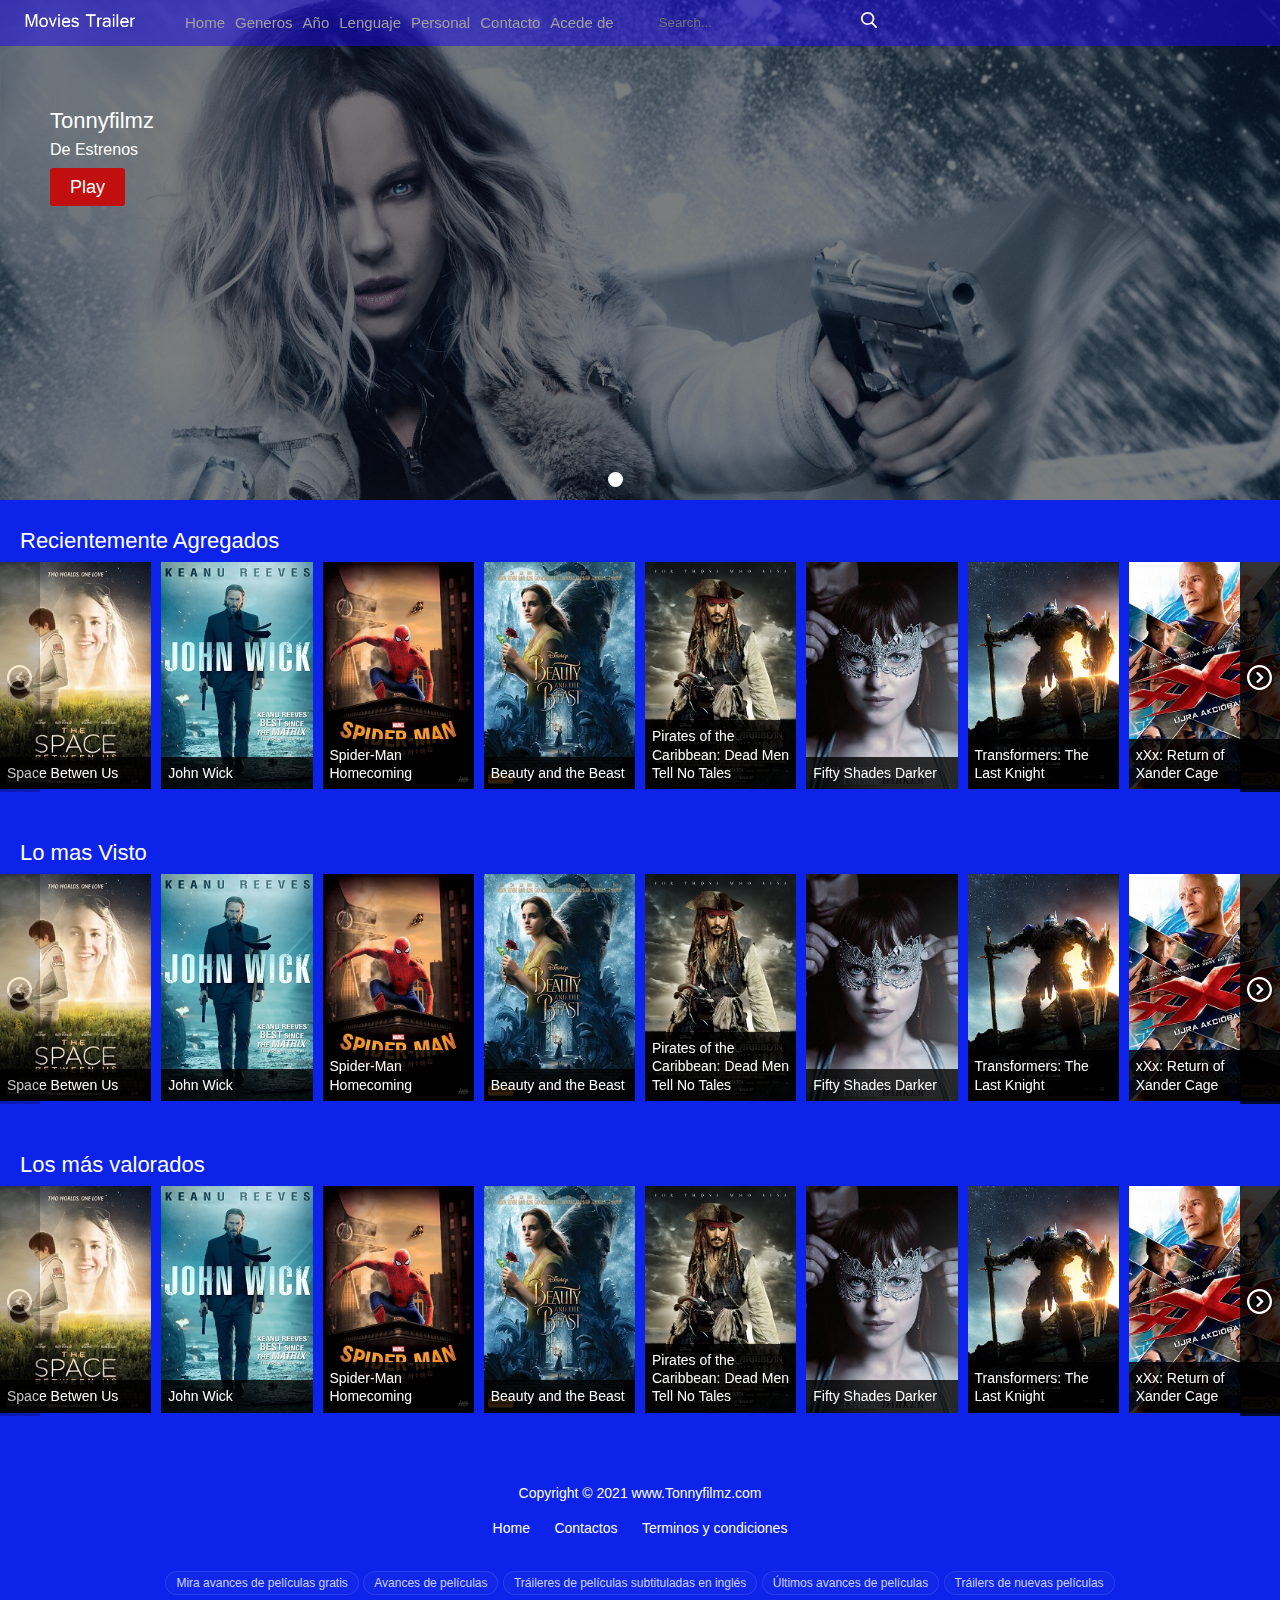
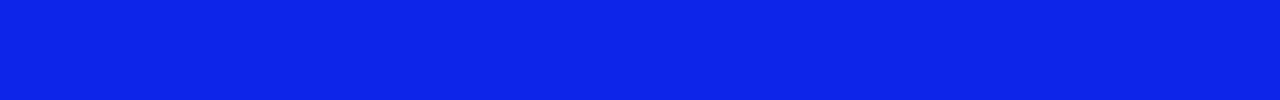
<file: index.html>
<!DOCTYPE html>
<html lang="en">
<head>
	<meta charset="utf-8">
	<title>Peliculas</title>
	<meta name="viewport" content="width=device-width, initial-scale=1, minimum-scale=1, maximum-scale=1">

	<!-- Link Swiper's CSS -->
	<link rel="stylesheet" href="css/swiper.min.css">
	<link rel="stylesheet" href="css/styles.css">

	<script src="js/jquery-3.1.1.min.js"></script>
	<script src="js/script.js"></script>


	<!-- Demo styles -->
	<style>



	</style>
</head>
<body>
	<div class="wrapper">

		<header class="header">
			<figure class="logo"><a href="index.html"><img src="img/logo.png" alt="Logo"></figure></a>
			<nav class="menu">
				<ul>
					<li><a href="index.html">Home</a></li>
					<li><a>Generos</a>
						<ul>
							<li><a href="genre.html">Accion</a></li>
							<li><a href="genre.html">Comedia</a></li>
							<li><a href="genre.html">Drama</a></li>
							<li><a href="genre.html">Romance</a></li>
						</ul>
					</li>
					<li><a>Año</a>
						<ul>
							<li><a href="year.html">2017</a></li>
							<li><a href="year.html">2016</a></li>
							<li><a href="year.html">2015</a></li>
							<li><a href="year.html">2014</a></li>
						</ul>
					</li>
					<li><a>Lenguaje</a>
						<ul>
							<li><a href="language.html">English</a></li>
							<li><a href="language.html">German</a></li>
						</ul>
					</li>



					<li><a href="personal.html" >Personal</a>
						
					</li>


					<li><a href="contactos.html" >Contacto</a>
						
					</li>







					<li><a href="acerca.html">Acede de</a></li>
					<li class="mobsearch">
						<form class="mobform">
							<input type="text" name="s" class="mobsearchfield" placeholder="Search...">
							<input type="submit" value="" class="mobsearchsubmit">
						</form>
					</li>
				</ul>
			</nav>
			<form class="search">
				<input type="text" name="s" class="searchfield" placeholder="Search...">
				<input type="submit" value="" class="searchsubmit">
			</form>

			<div class="toggle"><img src="img/menu.svg"></div>
		</header>
		<!-- Swiper -->
		<div class="homeslider">
			<div class="swiper-container">

				<div class="swiper-wrapper">
					<div class="swiper-slide">
						<img src="images/slider/poster2.jpg">
						<div class="caption">
							<div class="captioninside">
								<h3>Tonnyfilmz</h3>
								<p>De Estrenos </p>
								<a href="single.html" class="playbutton">Play</a>
							</div>
						</div>
					</div>
					<div class="swiper-slide">
						<img src="images/slider/poster1.jpg">
						<div class="caption">
							<div class="captioninside">
								<h3>Titulos de Peliculas 2</h3>
								<p>De Estrenos </p>
								<a href="single.html" class="playbutton">Play</a>
							</div>
						</div>
					</div>
					<div class="swiper-slide">
						<img src="images/slider/poster2.jpg">
						<div class="caption">
							<div class="captioninside">
								<h3>TONNYFILM</h3>
								<p>De Estrenos </p>
								<a href="single.html" class="playbutton">Play</a>
							</div>
						</div>
					</div>
				</div>
				<!-- Add Pagination -->
				<div class="swiper-pagination"></div>
			</div>
		</div>

		<main class="content">
			<section class="panel">
				<h2>Recientemente Agregados</h2>
				<div class="recentslider">
					<div class="swiper-container">
						<div class="swiper-wrapper">
							<div class="swiper-slide"><a href="single.html"><img src="images/9.jpg"><h3 class="hometitle">Space Betwen Us</h3></a></div>
							<div class="swiper-slide"><a href="single.html"><img src="images/2.jpg"><h3 class="hometitle">John Wick</h3></a></div>
							<div class="swiper-slide"><a href="single.html"><img src="images/3.jpg"><h3 class="hometitle">Spider-Man Homecoming</h3></a></div>
							<div class="swiper-slide"><a href="single.html"><img src="images/4.jpg"><h3 class="hometitle">Beauty and the Beast</h3></a></div>
							<div class="swiper-slide"><a href="single.html"><img src="images/5.jpg"><h3 class="hometitle">Pirates of the Caribbean: Dead Men Tell No Tales</h3></a></div>
							<div class="swiper-slide"><a href="single.html"><img src="images/6.jpg"><h3 class="hometitle">Fifty Shades Darker</h3></a></div>
							<div class="swiper-slide"><a href="single.html"><img src="images/7.jpg"><h3 class="hometitle">Transformers: The Last Knight</h3></a></div>
							<div class="swiper-slide"><a href="single.html"><img src="images/8.jpg"><h3 class="hometitle">xXx: Return of Xander Cage</h3></a></div>
							<div class="swiper-slide"><a href="single.html"><img src="images/9.jpg"><h3 class="hometitle">Space Betwen Us</h3></a></div>
							<div class="swiper-slide"><a href="single.html"><img src="images/2.jpg"><h3 class="hometitle">John Wick</h3></a></div>
							<div class="swiper-slide"><a href="single.html"><img src="images/3.jpg"><h3 class="hometitle">Spider-Man Homecoming</h3></a></div>
							<div class="swiper-slide"><a href="single.html"><img src="images/4.jpg"><h3 class="hometitle">Beauty and the Beast</h3></a></div>
							<div class="swiper-slide"><a href="single.html"><img src="images/5.jpg"><h3 class="hometitle">Pirates of the Caribbean: Dead Men Tell No Tales</h3></a></div>
							<div class="swiper-slide"><a href="single.html"><img src="images/6.jpg"><h3 class="hometitle">Fifty Shades Darker</h3></a></div>
							<div class="swiper-slide"><a href="single.html"><img src="images/7.jpg"><h3 class="hometitle">Transformers: The Last Knight</h3></a></div>
							<div class="swiper-slide"><a href="single.html"><img src="images/8.jpg"><h3 class="hometitle">xXx: Return of Xander Cage</h3></a></div>

							<div class="swiper-slide"><a href="mostwatched.html"><img src="img/others.png"></a></div>
						</div>
						<div class="nextdirection recent-next"><img src="img/right-arrow.svg"> </div>
						<div class="leftdirection recent-prev"><img src="img/left-arrow.svg"> </div>
					</div>
				</div>
			</section>

			<section class="panel">
				<h2>Lo mas Visto</h2>
				<div class="mostslider">
					<div class="swiper-container">
						<div class="swiper-wrapper">
							<div class="swiper-slide"><a href="single.html"><img src="images/9.jpg"><h3 class="hometitle">Space Betwen Us</h3></a></div>
							<div class="swiper-slide"><a href="single.html"><img src="images/2.jpg"><h3 class="hometitle">John Wick</h3></a></div>
							<div class="swiper-slide"><a href="single.html"><img src="images/3.jpg"><h3 class="hometitle">Spider-Man Homecoming</h3></a></div>
							<div class="swiper-slide"><a href="single.html"><img src="images/4.jpg"><h3 class="hometitle">Beauty and the Beast</h3></a></div>
							<div class="swiper-slide"><a href="single.html"><img src="images/5.jpg"><h3 class="hometitle">Pirates of the Caribbean: Dead Men Tell No Tales</h3></a></div>
							<div class="swiper-slide"><a href="single.html"><img src="images/6.jpg"><h3 class="hometitle">Fifty Shades Darker</h3></a></div>
							<div class="swiper-slide"><a href="single.html"><img src="images/7.jpg"><h3 class="hometitle">Transformers: The Last Knight</h3></a></div>
							<div class="swiper-slide"><a href="single.html"><img src="images/8.jpg"><h3 class="hometitle">xXx: Return of Xander Cage</h3></a></div>
							<div class="swiper-slide"><a href="single.html"><img src="images/9.jpg"><h3 class="hometitle">Space Betwen Us</h3></a></div>
							<div class="swiper-slide"><a href="single.html"><img src="images/2.jpg"><h3 class="hometitle">John Wick</h3></a></div>
							<div class="swiper-slide"><a href="single.html"><img src="images/3.jpg"><h3 class="hometitle">Spider-Man Homecoming</h3></a></div>
							<div class="swiper-slide"><a href="single.html"><img src="images/4.jpg"><h3 class="hometitle">Beauty and the Beast</h3></a></div>
							<div class="swiper-slide"><a href="single.html"><img src="images/5.jpg"><h3 class="hometitle">Pirates of the Caribbean: Dead Men Tell No Tales</h3></a></div>
							<div class="swiper-slide"><a href="single.html"><img src="images/6.jpg"><h3 class="hometitle">Fifty Shades Darker</h3></a></div>
							<div class="swiper-slide"><a href="single.html"><img src="images/7.jpg"><h3 class="hometitle">Transformers: The Last Knight</h3></a></div>
							<div class="swiper-slide"><a href="single.html"><img src="images/8.jpg"><h3 class="hometitle">xXx: Return of Xander Cage</h3></a></div>

							<div class="swiper-slide"><a href="mostwatched.html"><img src="img/others.png"></a></div>
						</div>
						<div class="nextdirection most-next"><img src="img/right-arrow.svg"> </div>
						<div class="leftdirection most-prev"><img src="img/left-arrow.svg"> </div>
						<!-- Add Pagination -->
					</div>
				</div>
			</section>

			<section class="panel">
				<h2>Los más valorados</h2>
				<div class="topslider">
					<div class="swiper-container">
						<div class="swiper-wrapper">
							<div class="swiper-slide"><a href="single.html"><img src="images/9.jpg"><h3 class="hometitle">Space Betwen Us</h3></a></div>
							<div class="swiper-slide"><a href="single.html"><img src="images/2.jpg"><h3 class="hometitle">John Wick</h3></a></div>
							<div class="swiper-slide"><a href="single.html"><img src="images/3.jpg"><h3 class="hometitle">Spider-Man Homecoming</h3></a></div>
							<div class="swiper-slide"><a href="single.html"><img src="images/4.jpg"><h3 class="hometitle">Beauty and the Beast</h3></a></div>
							<div class="swiper-slide"><a href="single.html"><img src="images/5.jpg"><h3 class="hometitle">Pirates of the Caribbean: Dead Men Tell No Tales</h3></a></div>
							<div class="swiper-slide"><a href="single.html"><img src="images/6.jpg"><h3 class="hometitle">Fifty Shades Darker</h3></a></div>
							<div class="swiper-slide"><a href="single.html"><img src="images/7.jpg"><h3 class="hometitle">Transformers: The Last Knight</h3></a></div>
							<div class="swiper-slide"><a href="single.html"><img src="images/8.jpg"><h3 class="hometitle">xXx: Return of Xander Cage</h3></a></div>
							<div class="swiper-slide"><a href="single.html"><img src="images/9.jpg"><h3 class="hometitle">Space Betwen Us</h3></a></div>
							<div class="swiper-slide"><a href="single.html"><img src="images/2.jpg"><h3 class="hometitle">John Wick</h3></a></div>
							<div class="swiper-slide"><a href="single.html"><img src="images/3.jpg"><h3 class="hometitle">Spider-Man Homecoming</h3></a></div>
							<div class="swiper-slide"><a href="single.html"><img src="images/4.jpg"><h3 class="hometitle">Beauty and the Beast</h3></a></div>
							<div class="swiper-slide"><a href="single.html"><img src="images/5.jpg"><h3 class="hometitle">Pirates of the Caribbean: Dead Men Tell No Tales</h3></a></div>
							<div class="swiper-slide"><a href="single.html"><img src="images/6.jpg"><h3 class="hometitle">Fifty Shades Darker</h3></a></div>
							<div class="swiper-slide"><a href="single.html"><img src="images/7.jpg"><h3 class="hometitle">Transformers: The Last Knight</h3></a></div>
							<div class="swiper-slide"><a href="single.html"><img src="images/8.jpg"><h3 class="hometitle">xXx: Return of Xander Cage</h3></a></div>

							<div class="swiper-slide"><a href="mostwatched.html"><img src="img/others.png"></a></div>
						</div>
						<div class="nextdirection top-next"><img src="img/right-arrow.svg"> </div>
						<div class="leftdirection top-prev"><img src="img/left-arrow.svg"> </div>
						<!-- Add Pagination -->
					</div>
				</div>
			</section>

			
		</main>

		<footer class="footer">
			<div class="copyright"><p>Copyright &copy 2021 www.Tonnyfilmz.com</p></div>
			<div class="footermenu">
				<ul>
					<li><a href="index.html">Home</a></li>
					<li><a href="contact.html">Contactos</a></li>
					<li><a href="terms.html">Terminos y condiciones</a></li>
				</ul>
			</div>
			<div class="tags">
				<ul>
					<li>Mira avances de películas gratis</li>
					<li>Avances de películas</li>    
					<li>Tráileres de películas subtituladas en inglés</li>
					<li>Últimos avances de películas</li>
					<li>Tráilers de nuevas películas</li>

				</ul>
			</div>

		</footer>

		<!-- Swiper JS -->
		<script src="js/swiper.min.js"></script>

		<!-- Initialize Swiper -->
		<script>
			$(document).ready(function(){


				var swiper = new Swiper('.homeslider > .swiper-container', {
					pagination: '.swiper-pagination',
					paginationClickable: true,
					preventClicks:false,
					preventClicksPropagation:false,
					effect:'fade',
					breakpoints: {
						320: {
							height:200
						},

						480: {
							height:300
						},

						768: {
							height:400
						},
						1024: {
							height:500
						}
					}
				});

				var recentswiper = new Swiper('.recentslider > .swiper-container', {
					nextButton: '.recent-next',
					prevButton: '.recent-prev',
					slidesPerView: 8,
					paginationClickable: true,
					preventClicks:false,
					preventClicksPropagation:false,
					spaceBetween: 10,
					breakpoints: {
						320: {
							slidesPerView: 3,
							spaceBetween: 5
						},

						480: {
							slidesPerView: 3,
							spaceBetween: 5
						},

						768: {
							slidesPerView: 5,
							spaceBetween: 5
						},
						1024: {
							slidesPerView: 6,
							spaceBetween: 10
						}
					}
				});

				var mostswiper = new Swiper('.mostslider > .swiper-container', {
					nextButton: '.most-next',
					prevButton: '.most-prev',
					slidesPerView: 8,
					paginationClickable: true,
					preventClicks:false,
					preventClicksPropagation:false,
					spaceBetween: 10,
					breakpoints: {
						320: {
							slidesPerView: 3,
							spaceBetween: 5
						},

						480: {
							slidesPerView: 3,
							spaceBetween: 5
						},

						768: {
							slidesPerView: 5,
							spaceBetween: 5
						},
						1024: {
							slidesPerView: 6,
							spaceBetween: 10
						}
					}
				});

				var topswiper = new Swiper('.topslider > .swiper-container', {
					nextButton: '.top-next',
					prevButton: '.top-prev',
					slidesPerView: 8,
					paginationClickable: true,
					preventClicks:false,
					preventClicksPropagation:false,
					spaceBetween: 10,
					breakpoints: {
						320: {
							slidesPerView: 3,
							spaceBetween: 5
						},

						480: {
							slidesPerView: 3,
							spaceBetween: 5
						},

						768: {
							slidesPerView: 5,
							spaceBetween: 5
						},
						1024: {
							slidesPerView: 6,
							spaceBetween: 10
						}
					}
				});

			});

			
		</script>


	</div>
</body>
</html>
</file>
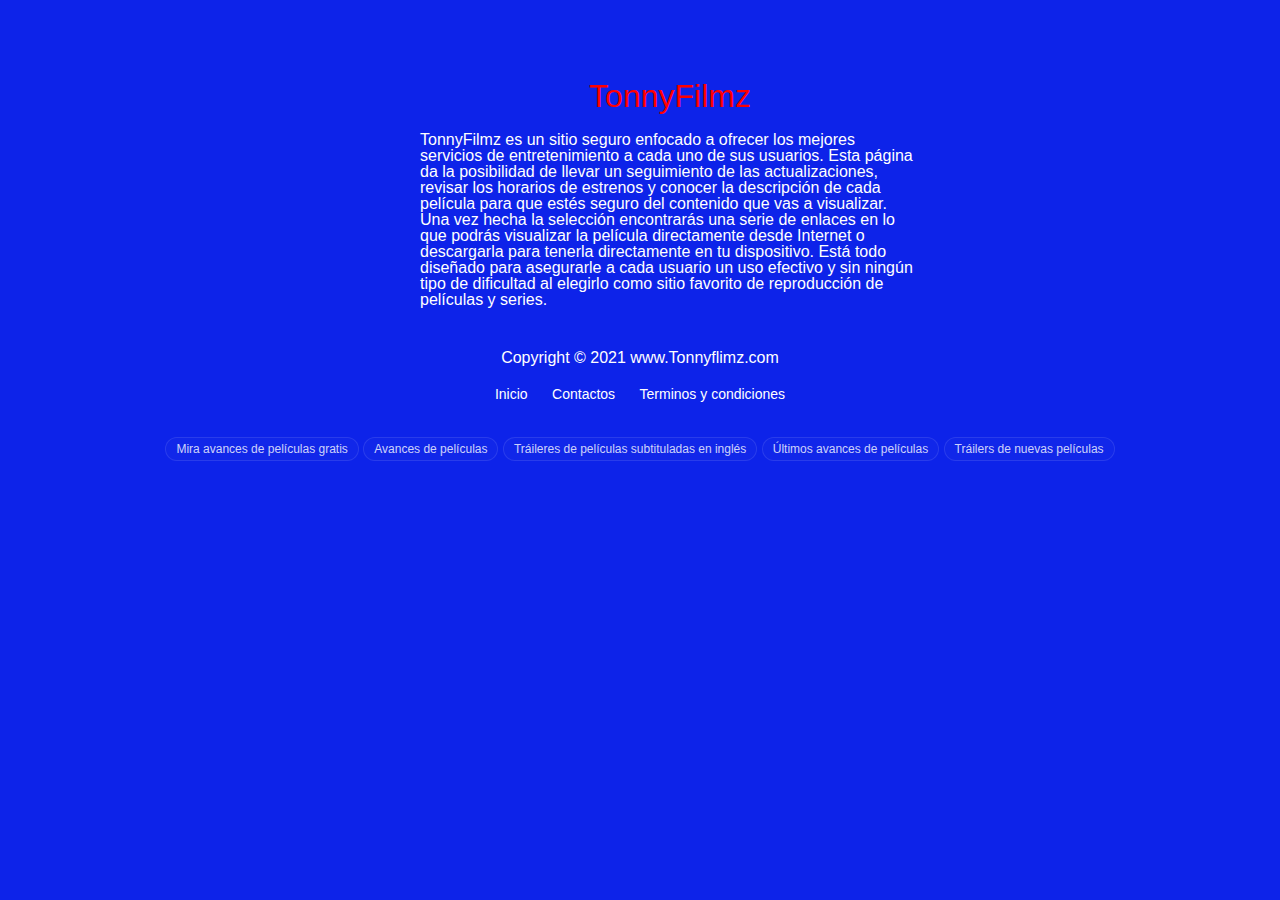
<file: acerca.html>
<html lang="en">
<head>
    <meta charset="UTF-8">
    <meta name="viewport" content="width=device-width, initial-scale=1.0">
    <title>Document</title>
    <link rel="stylesheet" href="css/acer.css">
	<link rel="stylesheet" href="css/styles.css">
	
	<script src="js/jquery-3.1.1.min.js"></script>
	<script src="js/script.js"></script>   
	
</head>


<body>


    
    
    <div class="par" >
        <h1>TonnyFilmz</h1>
        
        <p>TonnyFilmz es un sitio seguro enfocado a ofrecer los mejores servicios de entretenimiento a cada uno de sus usuarios. Esta página da la posibilidad de llevar un seguimiento de las actualizaciones, revisar los horarios de estrenos y conocer la descripción de cada película para que estés seguro del contenido que vas a visualizar. Una vez hecha la selección encontrarás una serie de enlaces en lo que podrás visualizar la película directamente desde Internet o descargarla para tenerla directamente en tu dispositivo. Está todo diseñado para asegurarle a cada usuario un uso efectivo y sin ningún tipo de dificultad al elegirlo como sitio favorito de reproducción de películas y series.</p></div>
        <footer class="footer">
			<div class="copyright"><p>Copyright &copy 2021 www.Tonnyflimz.com</p></div>
			<div class="footermenu">
				<ul>
					<li><a href="index.html">Inicio</a></li>
					<li><a href="contact.html">Contactos</a></li>
					<li><a href="terms.html">Terminos y condiciones  </a></li>
				</ul>
			</div>
			<div class="tags">
				<ul>
					<li>Mira avances de películas gratis</li>
					<li>Avances de películas</li>    
					<li>Tráileres de películas subtituladas en inglés</li>
					<li>Últimos avances de películas</li>
					<li>Tráilers de nuevas películas</li>

				</ul>
			</div>

		</footer>

</body>
</html>
</file>
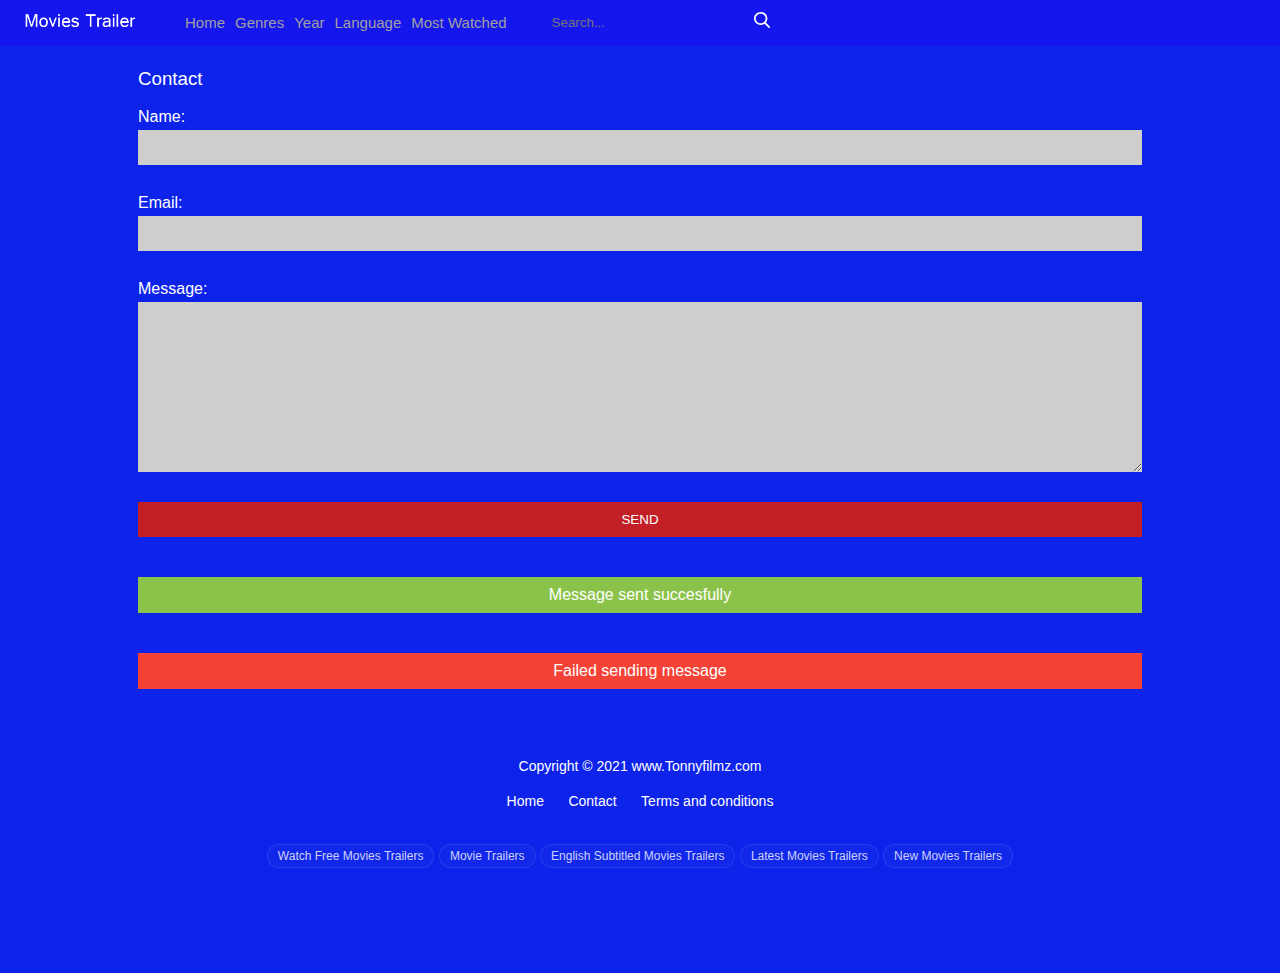
<file: contact.html>
<!DOCTYPE html>
<html lang="en">
<head>
	<meta charset="utf-8">
	<title>Contact</title>
	<meta name="viewport" content="width=device-width, initial-scale=1, minimum-scale=1, maximum-scale=1">

	<!-- Link Swiper's CSS -->
	<link rel="stylesheet" href="css/swiper.min.css">
	<link rel="stylesheet" href="css/styles.css">

	<script src="js/jquery-3.1.1.min.js"></script>
	<script src="js/script.js"></script>


	<!-- Demo styles -->
	<style>



	</style>
</head>
<body>
	<div class="wrapper">

		<header class="header">
			<figure class="logo"><a href="index.html"><img src="img/logo.png" alt="Logo"></figure></a>
			<nav class="menu">
				<ul>
					<li><a href="index.html">Home</a></li>
					<li><a>Genres</a>
						<ul>
							<li><a href="genre.html">Action</a></li>
							<li><a href="genre.html">Comedy</a></li>
							<li><a href="genre.html">Drama</a></li>
							<li><a href="genre.html">Romance</a></li>
						</ul>
					</li>
					<li><a>Year</a>
						<ul>
							<li><a href="year.html">2017</a></li>
							<li><a href="year.html">2016</a></li>
							<li><a href="year.html">2015</a></li>
							<li><a href="year.html">2014</a></li>
						</ul>
					</li>
					<li><a>Language</a>
						<ul>
							<li><a href="language.html">English</a></li>
							<li><a href="language.html">German</a></li>
						</ul>
					</li>
					<li><a href="mostwatched.html">Most Watched</a></li>
					<li class="mobsearch">
						<form class="mobform">
							<input type="text" name="s" class="mobsearchfield" placeholder="Search...">
							<input type="submit" value="" class="mobsearchsubmit">
						</form>
					</li>
				</ul>
			</nav>
			<form class="search">
				<input type="text" name="s" class="searchfield" placeholder="Search...">
				<input type="submit" value="" class="searchsubmit">
			</form>

			<div class="toggle"><img src="img/menu.svg"></div>
		</header>
		
		<main class="content">
			<section class="centered">
				<h3>Contact</h3>
				<div class="contact">
					<form id="myForm" action="#" method="POST">
						<label for="name">Name:</label>
						<input type="text" name="name" id="name">

						<label for="email">Email:</label>
						<input type="text" name="email" id="email">

						<label for="message">Message:</label>
						<textarea id="message" name="message"></textarea>

						<input type="submit" name="submit" value="SEND">
					</form>

					<span class="success">Message sent succesfully</span>
					<span class="error">Failed sending message</span>
				</div>
			</div>
		</section>

	</main>

	<footer class="footer">
		<div class="copyright"><p>Copyright &copy 2021 www.Tonnyfilmz.com</p></div>
		<div class="footermenu">
			<ul>
				<li><a href="index.html">Home</a></li>
				<li><a href="contact.html">Contact</a></li>
				<li><a href="terms.html">Terms and conditions</a></li>
			</ul>
		</div>
		<div class="tags">
			<ul>
				<li>Watch Free Movies Trailers</li>
				<li>Movie Trailers</li>
				<li>English Subtitled Movies Trailers</li>
				<li>Latest Movies Trailers</li>
				<li>New Movies Trailers</li>

			</ul>
		</div>

	</footer>
	
</div>
</body>
</html>
</file>
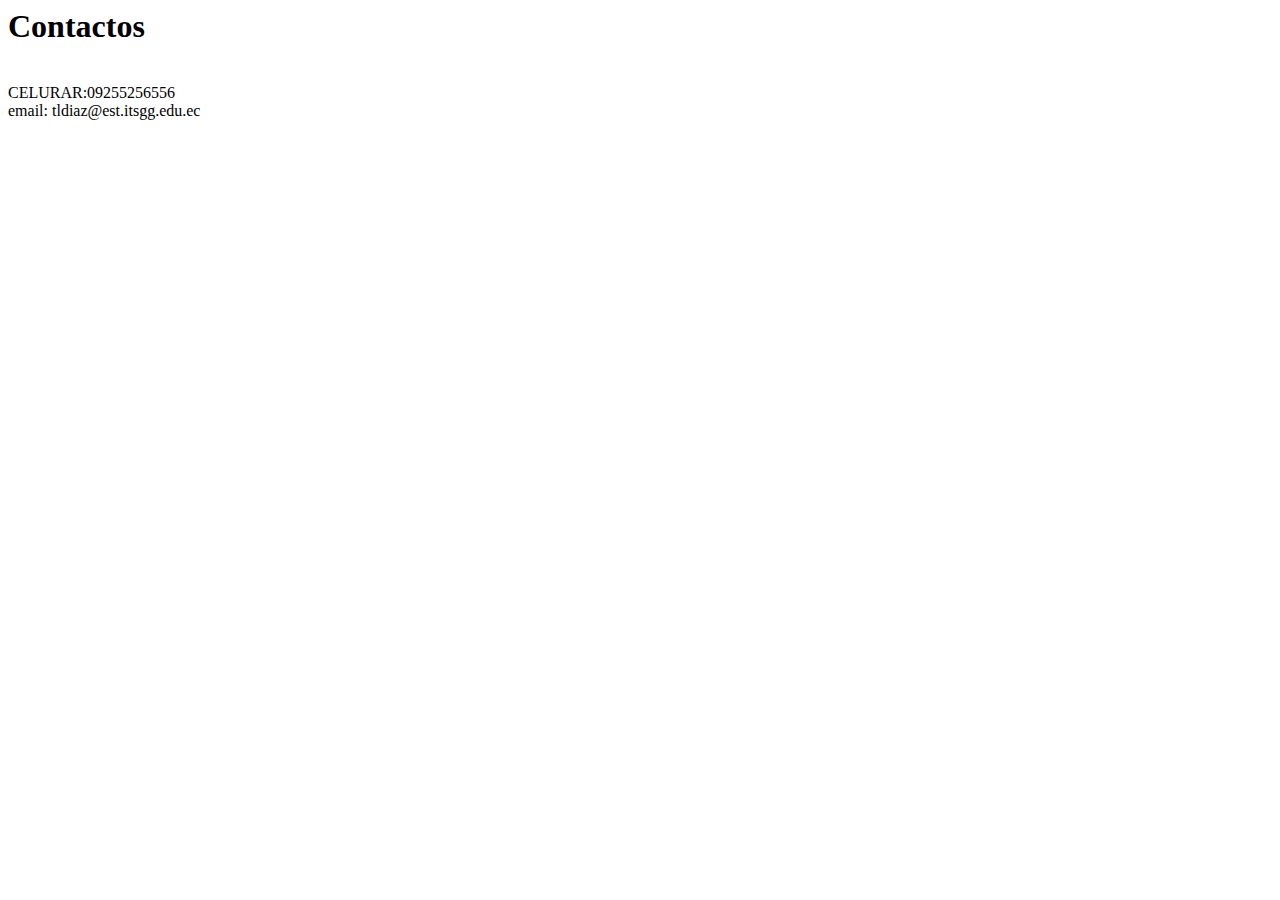
<file: contactos.html>
<html lang="en">
<head>
    <meta charset="UTF-8">
    <meta name="viewport" content="width=, initial-scale=1.0">
    <title>Document</title>
</head>
<body>
    <h1>Contactos</h1>
    <P class="DATOS">
        <br> CELURAR:09255256556 
        <br>email: tldiaz@est.itsgg.edu.ec </p>

   

    </p>
</body>
</html>
</file>
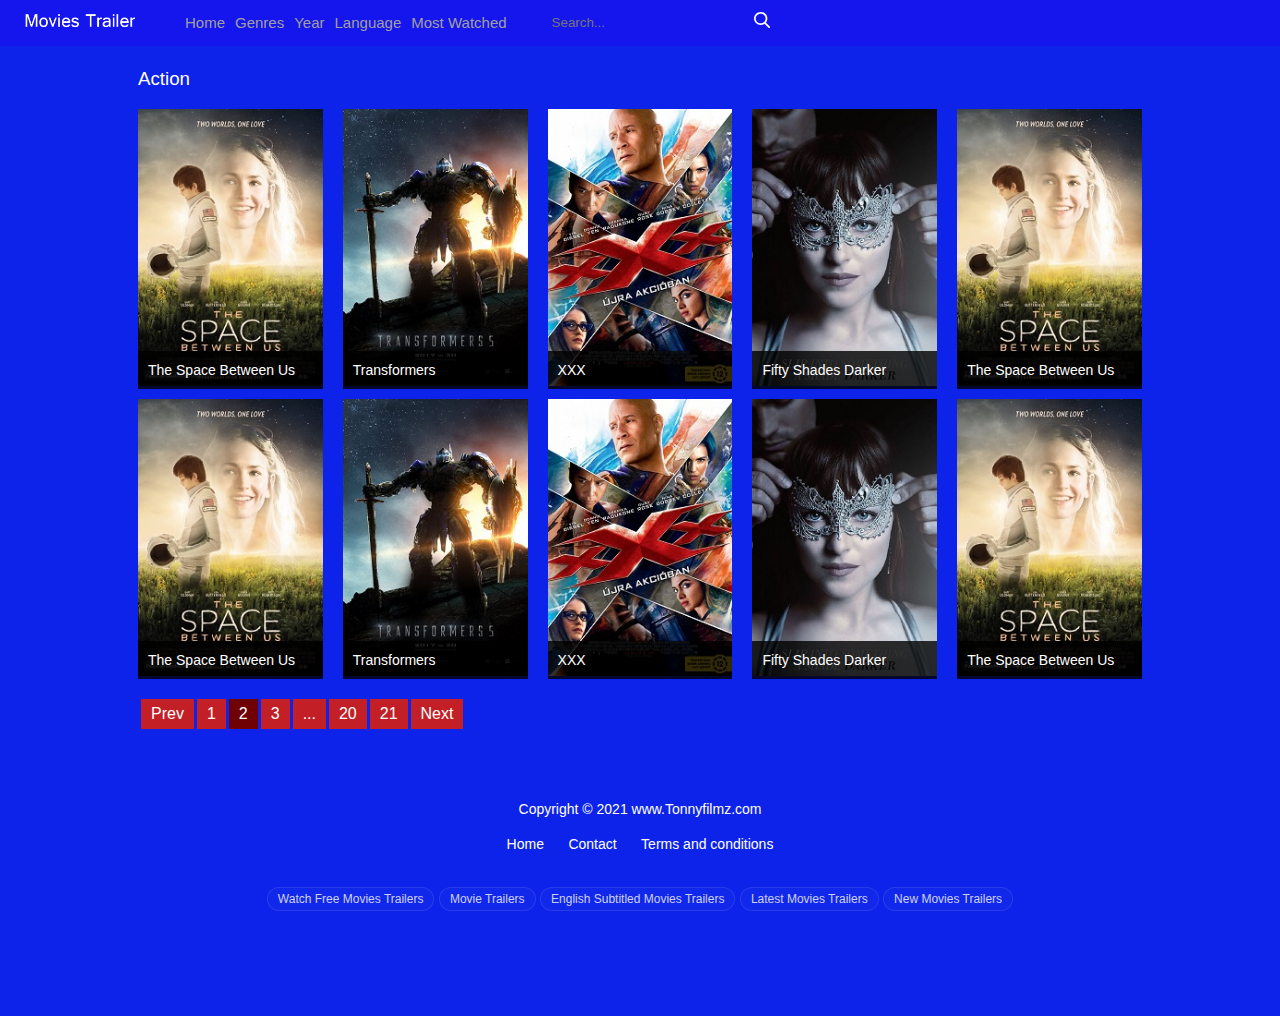
<file: genre.html>
<!DOCTYPE html>
<html lang="en">
<head>
	<meta charset="utf-8">
	<title>Action</title>
	<meta name="viewport" content="width=device-width, initial-scale=1, minimum-scale=1, maximum-scale=1">

	<!-- Link Swiper's CSS -->
	<link rel="stylesheet" href="css/swiper.min.css">
	<link rel="stylesheet" href="css/styles.css">

	<script src="js/jquery-3.1.1.min.js"></script>
	<script src="js/script.js"></script>


	<!-- Demo styles -->
	<style>



	</style>
</head>
<body>
	<div class="wrapper">

		<header class="header">
			<figure class="logo"><a href="index.html"><img src="img/logo.png" alt="Logo"></figure></a>
			<nav class="menu">
				<ul>
					<li><a href="index.html">Home</a></li>
					<li><a>Genres</a>
						<ul>
							<li><a href="genre.html">Action</a></li>
							<li><a href="genre.html">Comedy</a></li>
							<li><a href="genre.html">Drama</a></li>
							<li><a href="genre.html">Romance</a></li>
						</ul>
					</li>
					<li><a>Year</a>
						<ul>
							<li><a href="year.html">2017</a></li>
							<li><a href="year.html">2016</a></li>
							<li><a href="year.html">2015</a></li>
							<li><a href="year.html">2014</a></li>
						</ul>
					</li>
					<li><a>Language</a>
						<ul>
							<li><a href="language.html">English</a></li>
							<li><a href="language.html">German</a></li>
						</ul>
					</li>
					<li><a href="mostwatched.html">Most Watched</a></li>
					<li class="mobsearch">
						<form class="mobform">
							<input type="text" name="s" class="mobsearchfield" placeholder="Search...">
							<input type="submit" value="" class="mobsearchsubmit">
						</form>
					</li>
				</ul>
			</nav>
			<form class="search">
				<input type="text" name="s" class="searchfield" placeholder="Search...">
				<input type="submit" value="" class="searchsubmit">
			</form>

			<div class="toggle"><img src="img/menu.svg"></div>
		</header>
		
		<main class="content">
			<section class="centered">
				<h3>Action</h3>
				<div class="movies">
					<div class="mov">
						<a href="single.html">
							<img src="images/9.jpg">
							<h2 class="movietitle">The Space Between Us</h2>
						</a>
					</div>
					<div class="mov">
						<a href="single.html">
							<img src="images/7.jpg">
							<h2 class="movietitle">Transformers</h2>
						</a>
					</div>
					<div class="mov">
						<a href="single.html">
							<img src="images/8.jpg">
							<h2 class="movietitle">XXX</h2>
						</a>
					</div>
					<div class="mov">
						<a href="single.html">
							<img src="images/6.jpg">
							<h2 class="movietitle">Fifty Shades Darker</h2>
						</a>
					</div>
					<div class="mov">
						<a href="single.html">
							<img src="images/9.jpg">
							<h2 class="movietitle">The Space Between Us</h2>
						</a>
					</div>
					<div class="mov">
						<a href="single.html">
							<img src="images/9.jpg">
							<h2 class="movietitle">The Space Between Us</h2>
						</a>
					</div>
					<div class="mov">
						<a href="single.html">
							<img src="images/7.jpg">
							<h2 class="movietitle">Transformers</h2>
						</a>
					</div>
					<div class="mov">
						<a href="single.html">
							<img src="images/8.jpg">
							<h2 class="movietitle">XXX</h2>
						</a>
					</div>
					<div class="mov">
						<a href="single.html">
							<img src="images/6.jpg">
							<h2 class="movietitle">Fifty Shades Darker</h2>
						</a>
					</div>
					<div class="mov">
						<a href="single.html">
							<img src="images/9.jpg">
							<h2 class="movietitle">The Space Between Us</h2>
						</a>
					</div>
				</div>
				<nav class="pagination">
					<ul>
						<li><a href="#">Prev</a></li>
						<li><a href="#">1</a></li>
						<li><a href="#" class="menuactive">2</a></li>
						<li><a href="#">3</a></li>
						<li><a href="#">...</a></li>
						<li><a href="#">20</a></li>
						<li><a href="#">21</a></li>
						<li><a href="#">Next</a></li>
					</ul>
				</nav>
			</section>

		</main>

		<footer class="footer">
			<div class="copyright"><p>Copyright &copy 2021 www.Tonnyfilmz.com</p></div>
			<div class="footermenu">
				<ul>
					<li><a href="index.html">Home</a></li>
					<li><a href="contact.html">Contact</a></li>
					<li><a href="terms.html">Terms and conditions</a></li>
				</ul>
			</div>
			<div class="tags">
				<ul>
					<li>Watch Free Movies Trailers</li>
					<li>Movie Trailers</li>
					<li>English Subtitled Movies Trailers</li>
					<li>Latest Movies Trailers</li>
					<li>New Movies Trailers</li>

				</ul>
			</div>

		</footer>

		
	</div>
</body>
</html>
</file>
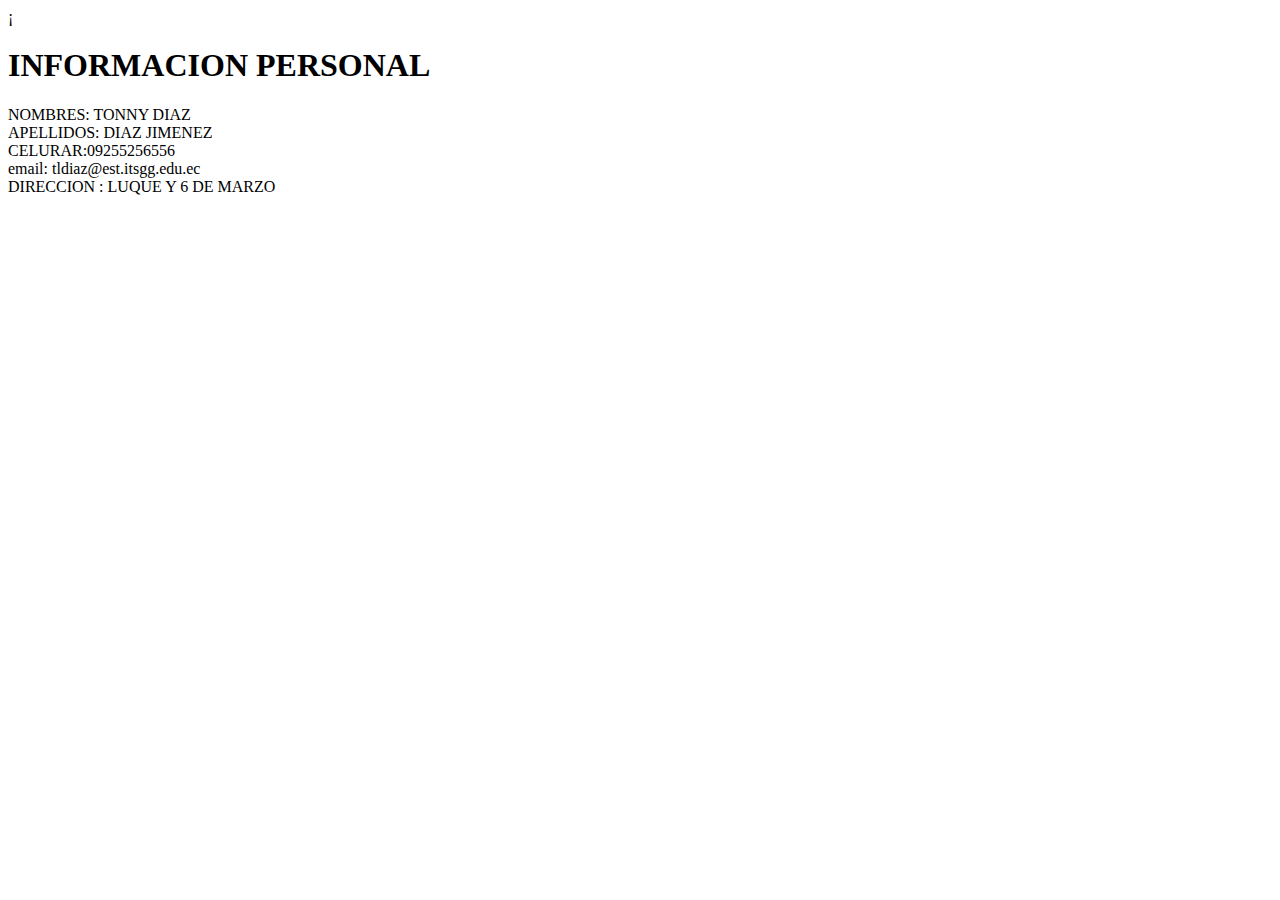
<file: info.html>
¡<html lang="en">
<head>
    <meta charset="UTF-8">
    <meta name="viewport" content="width=device-width, initial-scale=1.0">
    <title>Document</title>
</head>
<body>
    <h1 class="TITULO">INFORMACION PERSONAL</h1>
    <P class="DATOS">NOMBRES: TONNY DIAZ <br> APELLIDOS: DIAZ JIMENEZ 
    <br> CELURAR:09255256556 
    <br>email: tldiaz@est.itsgg.edu.ec 
    <br> DIRECCION : LUQUE Y 6 DE MARZO </P>
</body>
</html>
</file>
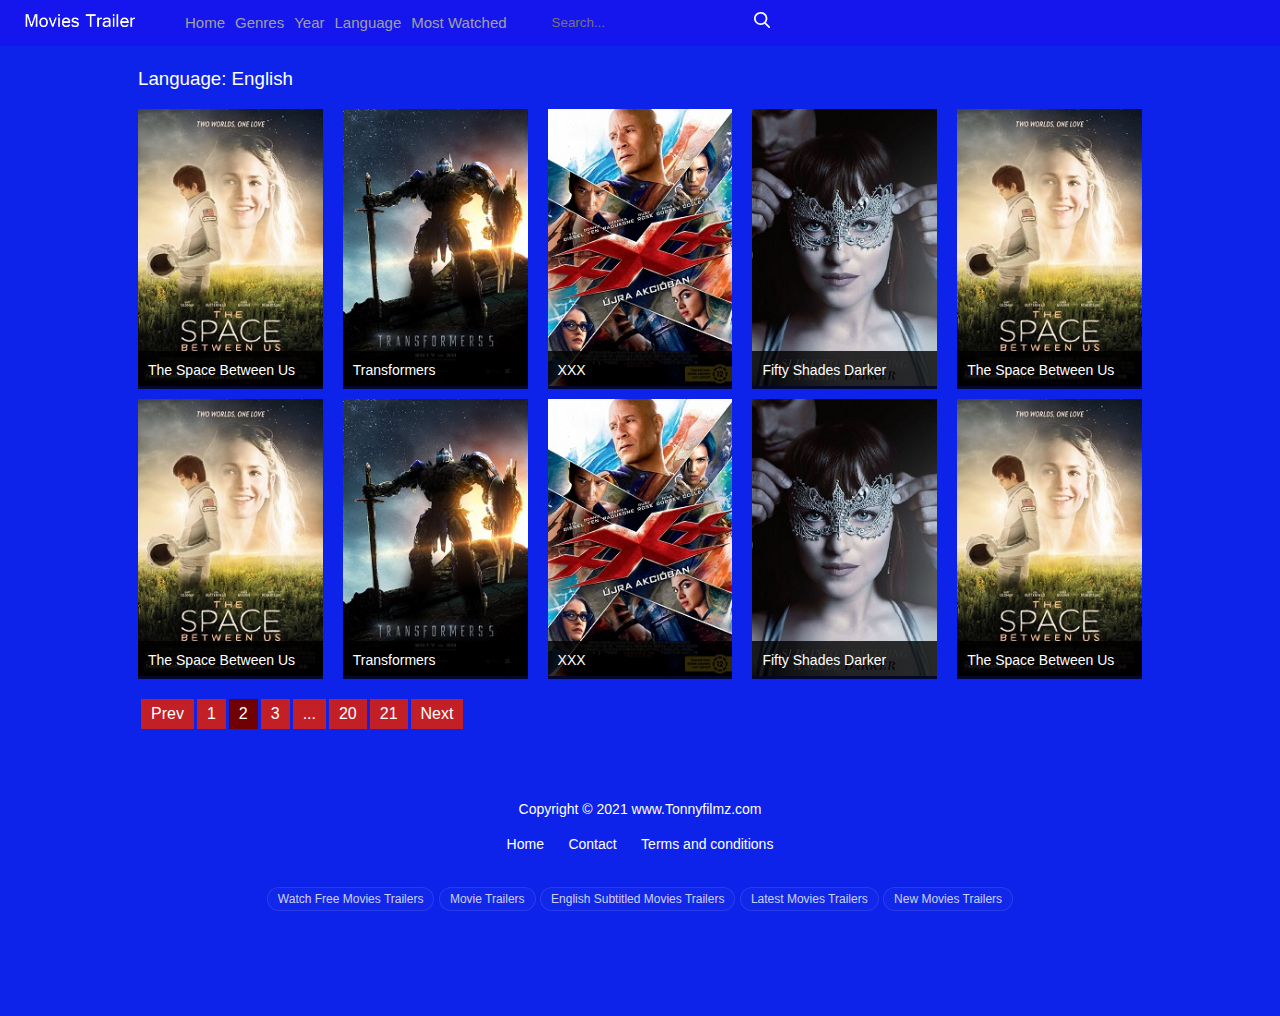
<file: language.html>
<!DOCTYPE html>
<html lang="en">
<head>
	<meta charset="utf-8">
	<title>English</title>
	<meta name="viewport" content="width=device-width, initial-scale=1, minimum-scale=1, maximum-scale=1">

	<!-- Link Swiper's CSS -->
	<link rel="stylesheet" href="css/swiper.min.css">
	<link rel="stylesheet" href="css/styles.css">

	<script src="js/jquery-3.1.1.min.js"></script>
	<script src="js/script.js"></script>


	<!-- Demo styles -->
	<style>



	</style>
</head>
<body>
	<div class="wrapper">

		<header class="header">
			<figure class="logo"><a href="index.html"><img src="img/logo.png" alt="Logo"></figure></a>
			<nav class="menu">
				<ul>
					<li><a href="index.html">Home</a></li>
					<li><a>Genres</a>
						<ul>
							<li><a href="genre.html">Action</a></li>
							<li><a href="genre.html">Comedy</a></li>
							<li><a href="genre.html">Drama</a></li>
							<li><a href="genre.html">Romance</a></li>
						</ul>
					</li>
					<li><a>Year</a>
						<ul>
							<li><a href="year.html">2017</a></li>
							<li><a href="year.html">2016</a></li>
							<li><a href="year.html">2015</a></li>
							<li><a href="year.html">2014</a></li>
						</ul>
					</li>
					<li><a>Language</a>
						<ul>
							<li><a href="language.html">English</a></li>
							<li><a href="language.html">German</a></li>
						</ul>
					</li>
					<li><a href="mostwatched.html">Most Watched</a></li>
					<li class="mobsearch">
						<form class="mobform">
							<input type="text" name="s" class="mobsearchfield" placeholder="Search...">
							<input type="submit" value="" class="mobsearchsubmit">
						</form>
					</li>
				</ul>
			</nav>
			<form class="search">
				<input type="text" name="s" class="searchfield" placeholder="Search...">
				<input type="submit" value="" class="searchsubmit">
			</form>

			<div class="toggle"><img src="img/menu.svg"></div>
		</header>
		
		<main class="content">
			<section class="centered">
				<h3>Language: English</h3>
				<div class="movies">
					<div class="mov">
						<a href="single.html">
							<img src="images/9.jpg">
							<h2 class="movietitle">The Space Between Us</h2>
						</a>
					</div>
					<div class="mov">
						<a href="single.html">
							<img src="images/7.jpg">
							<h2 class="movietitle">Transformers</h2>
						</a>
					</div>
					<div class="mov">
						<a href="single.html">
							<img src="images/8.jpg">
							<h2 class="movietitle">XXX</h2>
						</a>
					</div>
					<div class="mov">
						<a href="single.html">
							<img src="images/6.jpg">
							<h2 class="movietitle">Fifty Shades Darker</h2>
						</a>
					</div>
					<div class="mov">
						<a href="single.html">
							<img src="images/9.jpg">
							<h2 class="movietitle">The Space Between Us</h2>
						</a>
					</div>
					<div class="mov">
						<a href="single.html">
							<img src="images/9.jpg">
							<h2 class="movietitle">The Space Between Us</h2>
						</a>
					</div>
					<div class="mov">
						<a href="single.html">
							<img src="images/7.jpg">
							<h2 class="movietitle">Transformers</h2>
						</a>
					</div>
					<div class="mov">
						<a href="single.html">
							<img src="images/8.jpg">
							<h2 class="movietitle">XXX</h2>
						</a>
					</div>
					<div class="mov">
						<a href="single.html">
							<img src="images/6.jpg">
							<h2 class="movietitle">Fifty Shades Darker</h2>
						</a>
					</div>
					<div class="mov">
						<a href="single.html">
							<img src="images/9.jpg">
							<h2 class="movietitle">The Space Between Us</h2>
						</a>
					</div>
				</div>
				<nav class="pagination">
					<ul>
						<li><a href="#">Prev</a></li>
						<li><a href="#">1</a></li>
						<li><a href="#" class="menuactive">2</a></li>
						<li><a href="#">3</a></li>
						<li><a href="#">...</a></li>
						<li><a href="#">20</a></li>
						<li><a href="#">21</a></li>
						<li><a href="#">Next</a></li>
					</ul>
				</nav>
			</section>

		</main>

		<footer class="footer">
			<div class="copyright"><p>Copyright &copy 2021 www.Tonnyfilmz.com</p></div>
			<div class="footermenu">
				<ul>
					<li><a href="index.html">Home</a></li>
					<li><a href="contact.html">Contact</a></li>
					<li><a href="terms.html">Terms and conditions</a></li>
				</ul>
			</div>
			<div class="tags">
				<ul>
					<li>Watch Free Movies Trailers</li>
					<li>Movie Trailers</li>
					<li>English Subtitled Movies Trailers</li>
					<li>Latest Movies Trailers</li>
					<li>New Movies Trailers</li>

				</ul>
			</div>

		</footer>

		
	</div>
</body>
</html>
</file>
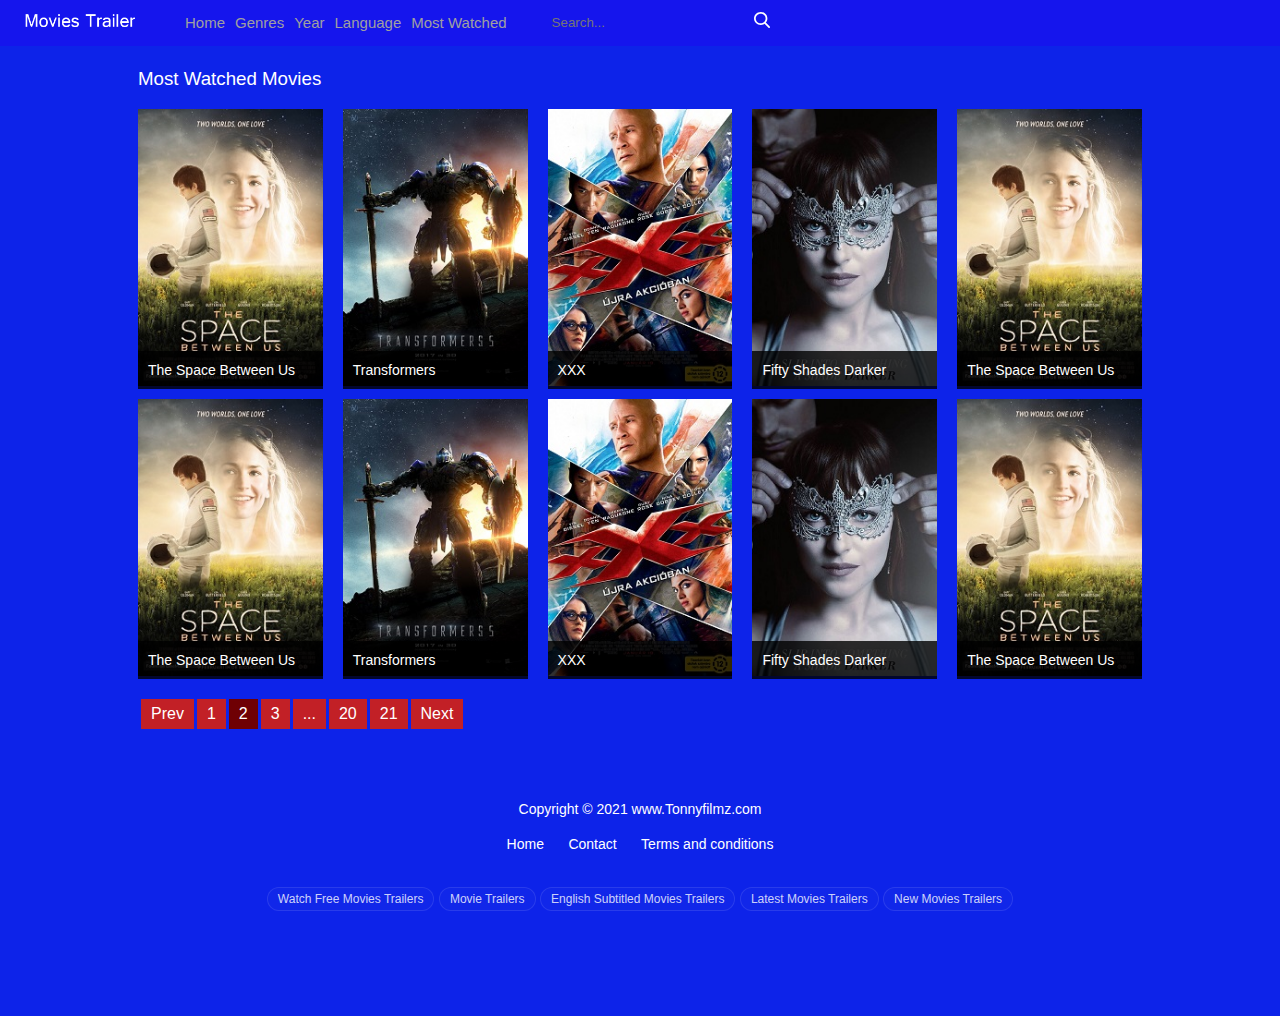
<file: mostwatched.html>
<!DOCTYPE html>
<html lang="en">
<head>
	<meta charset="utf-8">
	<title>Most Watched</title>
	<meta name="viewport" content="width=device-width, initial-scale=1, minimum-scale=1, maximum-scale=1">

	<!-- Link Swiper's CSS -->
	<link rel="stylesheet" href="css/swiper.min.css">
	<link rel="stylesheet" href="css/styles.css">

	<script src="js/jquery-3.1.1.min.js"></script>
	<script src="js/script.js"></script>


	<!-- Demo styles -->
	<style>



	</style>
</head>
<body>
	<div class="wrapper">

		<header class="header">
			<figure class="logo"><a href="index.html"><img src="img/logo.png" alt="Logo"></figure></a>
			<nav class="menu">
				<ul>
					<li><a href="index.html">Home</a></li>
					<li><a>Genres</a>
						<ul>
							<li><a href="genre.html">Action</a></li>
							<li><a href="genre.html">Comedy</a></li>
							<li><a href="genre.html">Drama</a></li>
							<li><a href="genre.html">Romance</a></li>
						</ul>
					</li>
					<li><a>Year</a>
						<ul>
							<li><a href="year.html">2017</a></li>
							<li><a href="year.html">2016</a></li>
							<li><a href="year.html">2015</a></li>
							<li><a href="year.html">2014</a></li>
						</ul>
					</li>
					<li><a>Language</a>
						<ul>
							<li><a href="language.html">English</a></li>
							<li><a href="language.html">German</a></li>
						</ul>
					</li>
					<li><a href="mostwatched.html">Most Watched</a></li>
					<li class="mobsearch">
						<form class="mobform">
							<input type="text" name="s" class="mobsearchfield" placeholder="Search...">
							<input type="submit" value="" class="mobsearchsubmit">
						</form>
					</li>
				</ul>
			</nav>
			<form class="search">
				<input type="text" name="s" class="searchfield" placeholder="Search...">
				<input type="submit" value="" class="searchsubmit">
			</form>

			<div class="toggle"><img src="img/menu.svg"></div>
		</header>
		
		<main class="content">
			<section class="centered">
				<h3>Most Watched Movies</h3>
				<div class="movies">
					<div class="mov">
						<a href="single.html">
							<img src="images/9.jpg">
							<h2 class="movietitle">The Space Between Us</h2>
						</a>
					</div>
					<div class="mov">
						<a href="single.html">
							<img src="images/7.jpg">
							<h2 class="movietitle">Transformers</h2>
						</a>
					</div>
					<div class="mov">
						<a href="single.html">
							<img src="images/8.jpg">
							<h2 class="movietitle">XXX</h2>
						</a>
					</div>
					<div class="mov">
						<a href="single.html">
							<img src="images/6.jpg">
							<h2 class="movietitle">Fifty Shades Darker</h2>
						</a>
					</div>
					<div class="mov">
						<a href="single.html">
							<img src="images/9.jpg">
							<h2 class="movietitle">The Space Between Us</h2>
						</a>
					</div>
					<div class="mov">
						<a href="single.html">
							<img src="images/9.jpg">
							<h2 class="movietitle">The Space Between Us</h2>
						</a>
					</div>
					<div class="mov">
						<a href="single.html">
							<img src="images/7.jpg">
							<h2 class="movietitle">Transformers</h2>
						</a>
					</div>
					<div class="mov">
						<a href="single.html">
							<img src="images/8.jpg">
							<h2 class="movietitle">XXX</h2>
						</a>
					</div>
					<div class="mov">
						<a href="single.html">
							<img src="images/6.jpg">
							<h2 class="movietitle">Fifty Shades Darker</h2>
						</a>
					</div>
					<div class="mov">
						<a href="single.html">
							<img src="images/9.jpg">
							<h2 class="movietitle">The Space Between Us</h2>
						</a>
					</div>
				</div>
				<nav class="pagination">
					<ul>
						<li><a href="#">Prev</a></li>
						<li><a href="#">1</a></li>
						<li><a href="#" class="menuactive">2</a></li>
						<li><a href="#">3</a></li>
						<li><a href="#">...</a></li>
						<li><a href="#">20</a></li>
						<li><a href="#">21</a></li>
						<li><a href="#">Next</a></li>
					</ul>
				</nav>
			</section>

		</main>

		<footer class="footer">
			<div class="copyright"><p>Copyright &copy 2021 www.Tonnyfilmz.com</p></div>
			<div class="footermenu">
				<ul>
					<li><a href="index.html">Home</a></li>
					<li><a href="contact.html">Contact</a></li>
					<li><a href="terms.html">Terms and conditions</a></li>
				</ul>
			</div>
			<div class="tags">
				<ul>
					<li>Watch Free Movies Trailers</li>
					<li>Movie Trailers</li>
					<li>English Subtitled Movies Trailers</li>
					<li>Latest Movies Trailers</li>
					<li>New Movies Trailers</li>

				</ul>
			</div>

		</footer>

		
	</div>
</body>
</html>
</file>
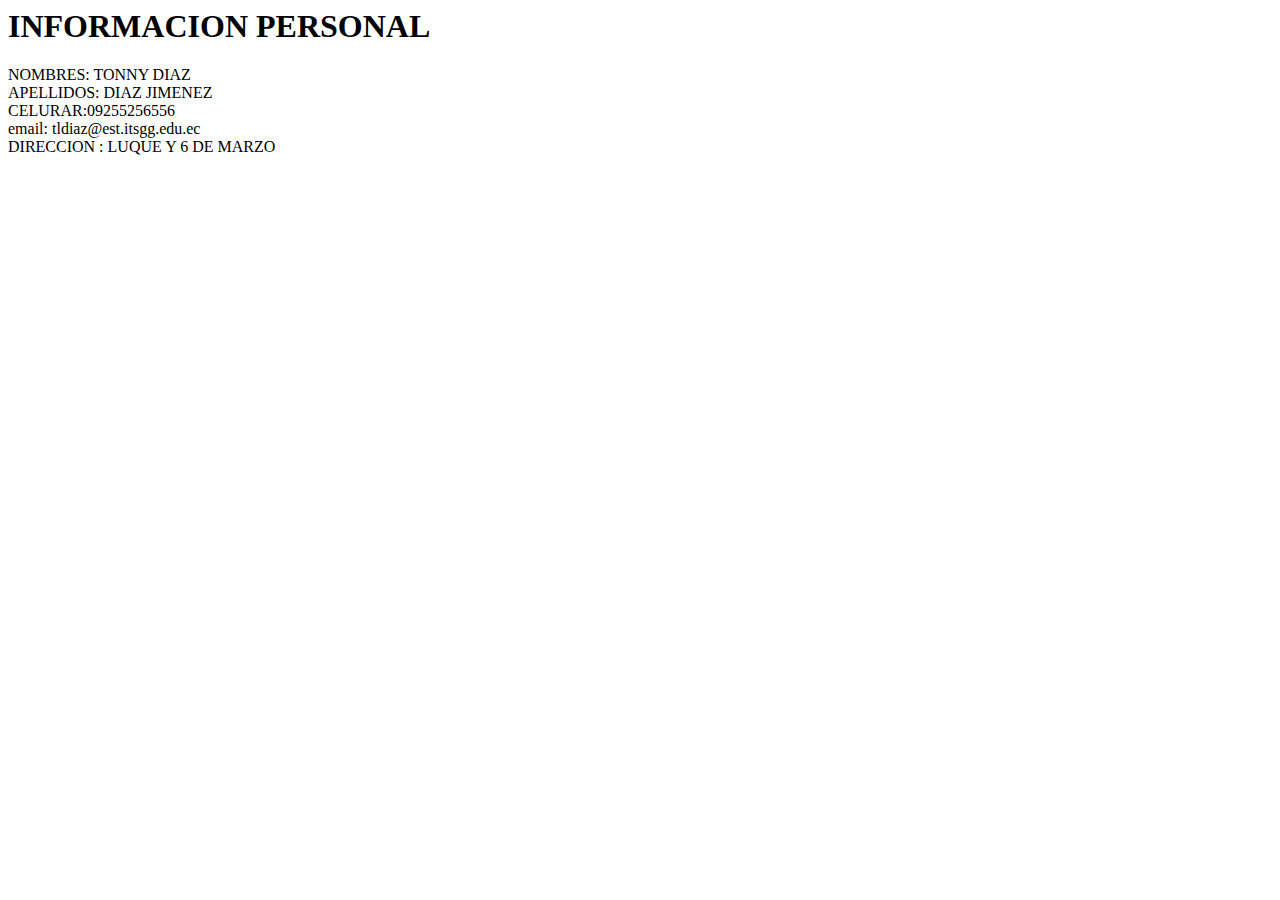
<file: personal.html>
<html lang="en">
<head>
    <meta charset="UTF-8">
    <meta name="viewport" content="width=device-width, initial-scale=1.0">
    <title>Document</title>
</head>
<body>
    <h1 class="TITULO">INFORMACION PERSONAL</h1>
    <P class="DATOS">NOMBRES: TONNY DIAZ <br> APELLIDOS: DIAZ JIMENEZ 
    <br> CELURAR:09255256556 
    <br>email: tldiaz@est.itsgg.edu.ec 
    <br> DIRECCION : LUQUE Y 6 DE MARZO </P>
</body>
</html>
</file>
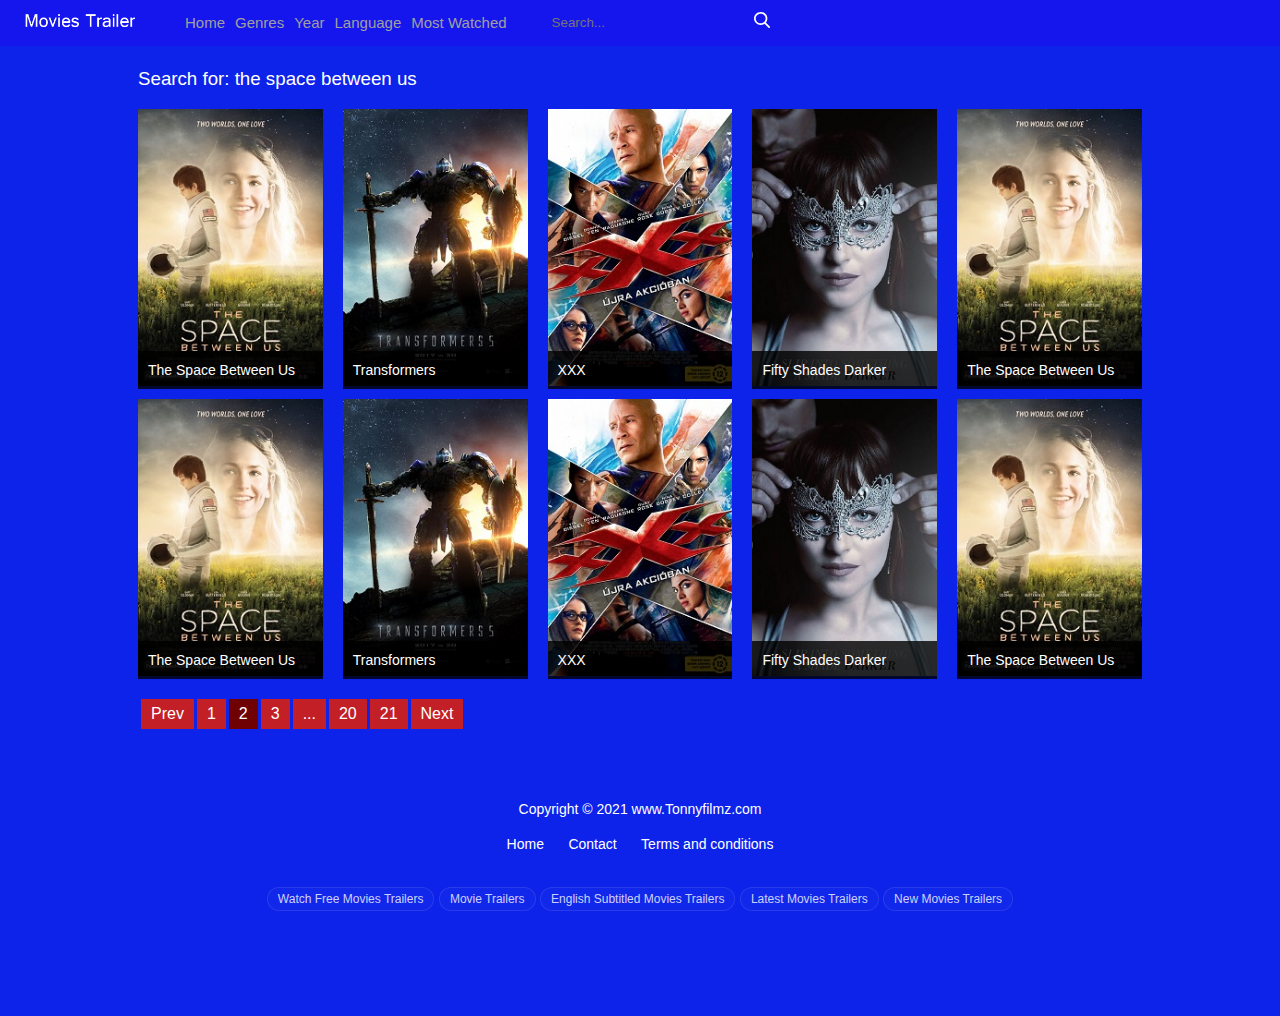
<file: search.html>
<!DOCTYPE html>
<html lang="en">
<head>
	<meta charset="utf-8">
	<title>Search</title>
	<meta name="viewport" content="width=device-width, initial-scale=1, minimum-scale=1, maximum-scale=1">

	<!-- Link Swiper's CSS -->
	<link rel="stylesheet" href="css/swiper.min.css">
	<link rel="stylesheet" href="css/styles.css">

	<script src="js/jquery-3.1.1.min.js"></script>
	<script src="js/script.js"></script>


	<!-- Demo styles -->
	<style>



	</style>
</head>
<body>
	<div class="wrapper">

		<header class="header">
			<figure class="logo"><a href="index.html"><img src="img/logo.png" alt="Logo"></figure></a>
			<nav class="menu">
				<ul>
					<li><a href="index.html">Home</a></li>
					<li><a>Genres</a>
						<ul>
							<li><a href="genre.html">Action</a></li>
							<li><a href="genre.html">Comedy</a></li>
							<li><a href="genre.html">Drama</a></li>
							<li><a href="genre.html">Romance</a></li>
						</ul>
					</li>
					<li><a>Year</a>
						<ul>
							<li><a href="year.html">2017</a></li>
							<li><a href="year.html">2016</a></li>
							<li><a href="year.html">2015</a></li>
							<li><a href="year.html">2014</a></li>
						</ul>
					</li>
					<li><a>Language</a>
						<ul>
							<li><a href="language.html">English</a></li>
							<li><a href="language.html">German</a></li>
						</ul>
					</li>
					<li><a href="mostwatched.html">Most Watched</a></li>
					<li class="mobsearch">
						<form class="mobform">
							<input type="text" name="s" class="mobsearchfield" placeholder="Search...">
							<input type="submit" value="" class="mobsearchsubmit">
						</form>
					</li>
				</ul>
			</nav>
			<form class="search">
				<input type="text" name="s" class="searchfield" placeholder="Search...">
				<input type="submit" value="" class="searchsubmit">
			</form>

			<div class="toggle"><img src="img/menu.svg"></div>
		</header>
		
		<main class="content">
			<section class="centered">
				<h3>Search for: the space between us</h3>
				<div class="movies">
					<div class="mov">
						<a href="single.html">
							<img src="images/9.jpg">
							<h2 class="movietitle">The Space Between Us</h2>
						</a>
					</div>
					<div class="mov">
						<a href="single.html">
							<img src="images/7.jpg">
							<h2 class="movietitle">Transformers</h2>
						</a>
					</div>
					<div class="mov">
						<a href="single.html">
							<img src="images/8.jpg">
							<h2 class="movietitle">XXX</h2>
						</a>
					</div>
					<div class="mov">
						<a href="single.html">
							<img src="images/6.jpg">
							<h2 class="movietitle">Fifty Shades Darker</h2>
						</a>
					</div>
					<div class="mov">
						<a href="single.html">
							<img src="images/9.jpg">
							<h2 class="movietitle">The Space Between Us</h2>
						</a>
					</div>
					<div class="mov">
						<a href="single.html">
							<img src="images/9.jpg">
							<h2 class="movietitle">The Space Between Us</h2>
						</a>
					</div>
					<div class="mov">
						<a href="single.html">
							<img src="images/7.jpg">
							<h2 class="movietitle">Transformers</h2>
						</a>
					</div>
					<div class="mov">
						<a href="single.html">
							<img src="images/8.jpg">
							<h2 class="movietitle">XXX</h2>
						</a>
					</div>
					<div class="mov">
						<a href="single.html">
							<img src="images/6.jpg">
							<h2 class="movietitle">Fifty Shades Darker</h2>
						</a>
					</div>
					<div class="mov">
						<a href="single.html">
							<img src="images/9.jpg">
							<h2 class="movietitle">The Space Between Us</h2>
						</a>
					</div>
				</div>
				<nav class="pagination">
					<ul>
						<li><a href="#">Prev</a></li>
						<li><a href="#">1</a></li>
						<li><a href="#" class="menuactive">2</a></li>
						<li><a href="#">3</a></li>
						<li><a href="#">...</a></li>
						<li><a href="#">20</a></li>
						<li><a href="#">21</a></li>
						<li><a href="#">Next</a></li>
					</ul>
				</nav>
			</section>

		</main>

		<footer class="footer">
			<div class="copyright"><p>Copyright &copy 2021 www.Tonnyfilmz.com</p></div>
			<div class="footermenu">
				<ul>
					<li><a href="index.html">Home</a></li>
					<li><a href="contact.html">Contact</a></li>
					<li><a href="terms.html">Terms and conditions</a></li>
				</ul>
			</div>
			<div class="tags">
				<ul>
					<li>Watch Free Movies Trailers</li>
					<li>Movie Trailers</li>
					<li>English Subtitled Movies Trailers</li>
					<li>Latest Movies Trailers</li>
					<li>New Movies Trailers</li>

				</ul>
			</div>

		</footer>

		

	</div>
</body>
</html>
</file>
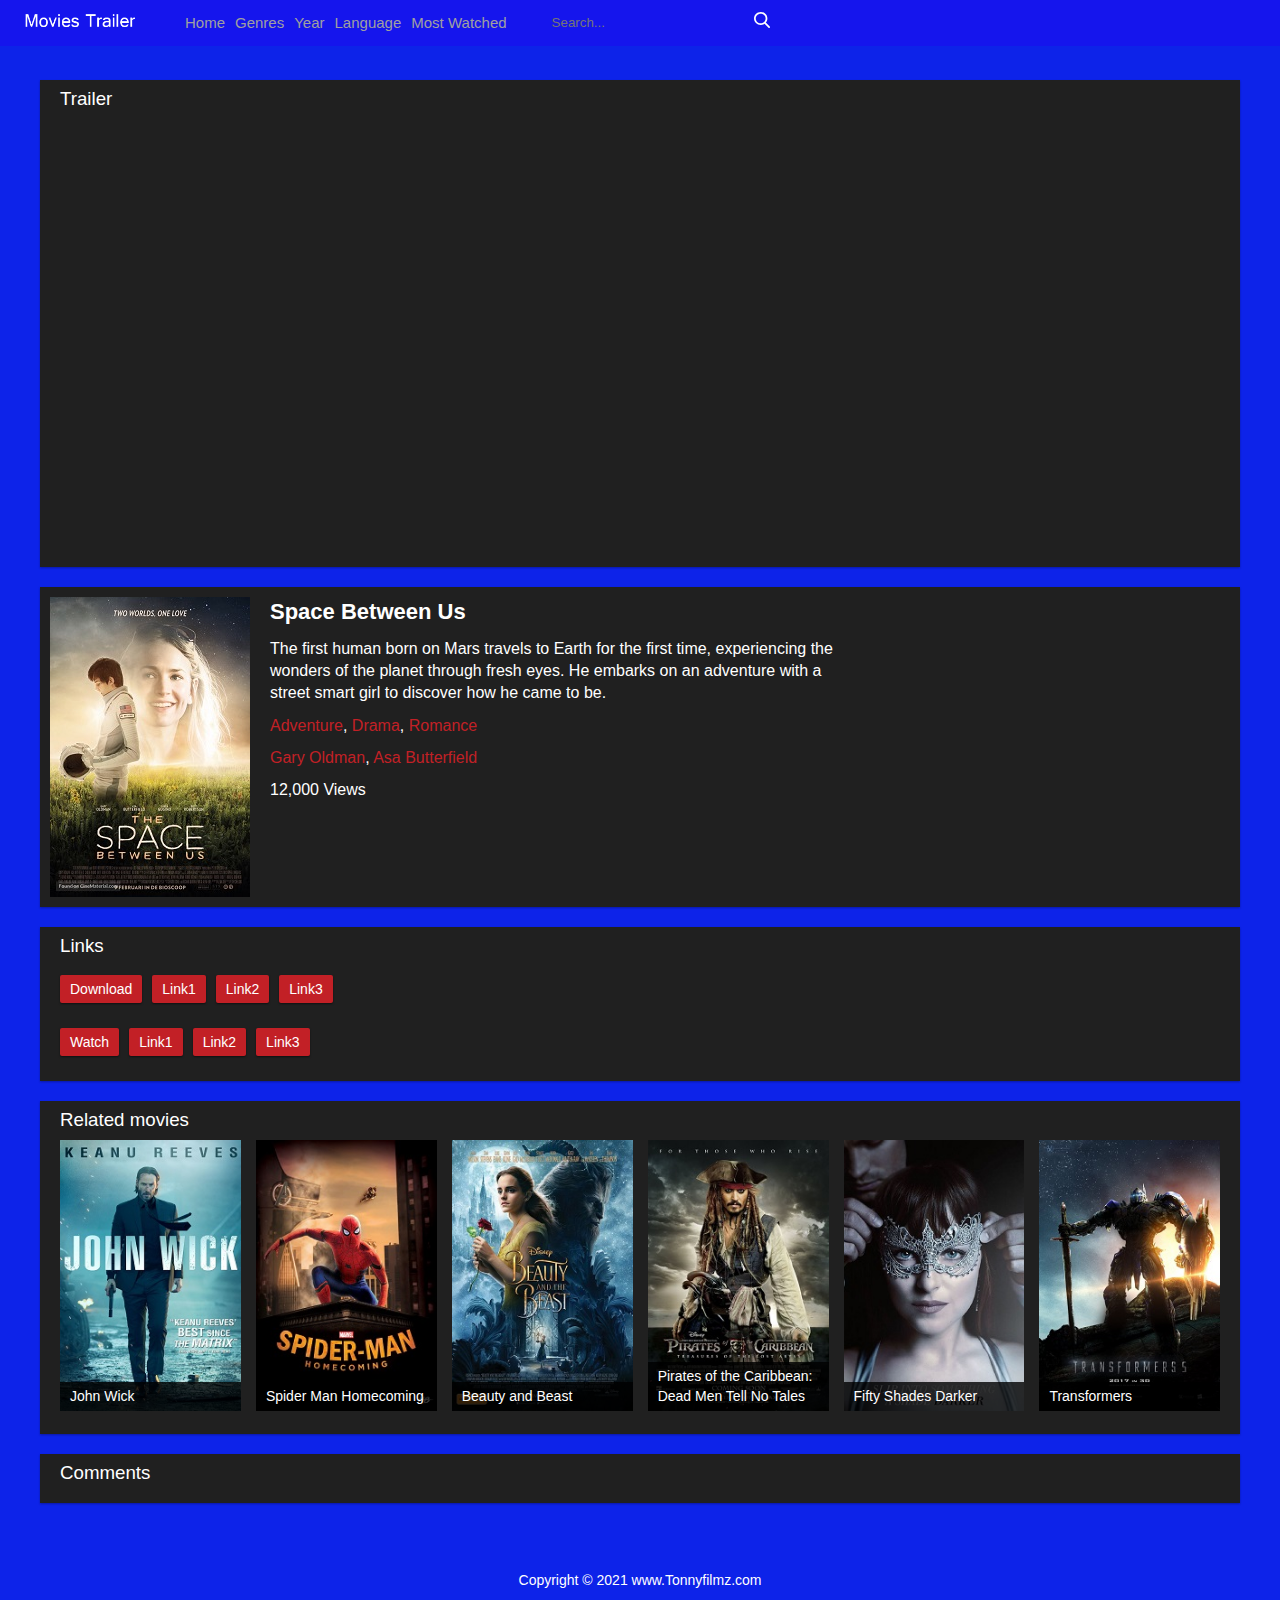
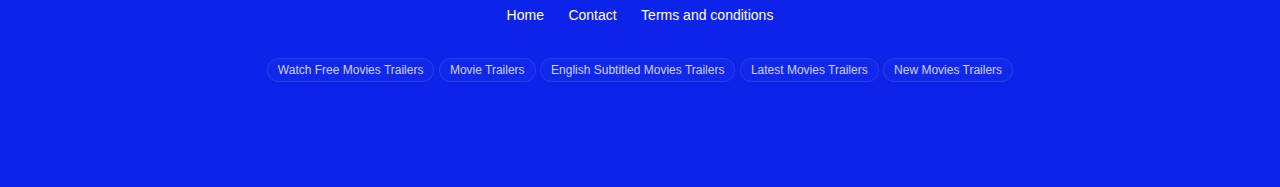
<file: single.html>
<!DOCTYPE html>
<html lang="en">
<head>
	<meta charset="utf-8">
	<title>Space Between Us</title>
	<meta name="viewport" content="width=device-width, initial-scale=1, minimum-scale=1, maximum-scale=1">

	<!-- Link Swiper's CSS -->
	<link rel="stylesheet" href="css/swiper.min.css">
	<link rel="stylesheet" href="css/styles.css">

	<script src="js/jquery-3.1.1.min.js"></script>
	<script src="js/script.js"></script>


	<!-- Demo styles -->
	<style>



	</style>
</head>
<body>
	<div class="wrapper">

		<header class="header">
			<figure class="logo"><a href="index.html"><img src="img/logo.png" alt="Logo"></figure></a>
			<nav class="menu">
				<ul>
					<li><a href="index.html">Home</a></li>
					<li><a>Genres</a>
						<ul>
							<li><a href="genre.html">Action</a></li>
							<li><a href="genre.html">Comedy</a></li>
							<li><a href="genre.html">Drama</a></li>
							<li><a href="genre.html">Romance</a></li>
						</ul>
					</li>
					<li><a>Year</a>
						<ul>
							<li><a href="year.html">2017</a></li>
							<li><a href="year.html">2016</a></li>
							<li><a href="year.html">2015</a></li>
							<li><a href="year.html">2014</a></li>
						</ul>
					</li>
					<li><a>Language</a>
						<ul>
							<li><a href="language.html">English</a></li>
							<li><a href="language.html">German</a></li>
						</ul>
					</li>
					<li><a href="mostwatched.html">Most Watched</a></li>
					<li class="mobsearch">
						<form class="mobform">
							<input type="text" name="s" class="mobsearchfield" placeholder="Search...">
							<input type="submit" value="" class="mobsearchsubmit">
						</form>
					</li>
				</ul>
			</nav>
			<form class="search">
				<input type="text" name="s" class="searchfield" placeholder="Search...">
				<input type="submit" value="" class="searchsubmit">
			</form>

			<div class="toggle"><img src="img/menu.svg"></div>
		</header>

		<main class="content">
			<div class="single">

				<section class="trailer">
					<h3>Trailer</h3>
					<div class="trailer_frame">
						<iframe width="560" height="315" src="https://www.youtube.com/embed/x73-573aWfs" frameborder="0" allowfullscreen></iframe>
					</div>
				</section>

				<section class="movie">
					<img src="images/9.jpg">
					<ul>
						<li>Space Between Us</li>
						<li>The first human born on Mars travels to Earth for the first time, experiencing the wonders of the planet through fresh eyes. He embarks on an adventure with a street smart girl to discover how he came to be.</li>
						<li><a href="genre.html">Adventure</a>, <a href="genre.html">Drama</a>, <a href="genre.html">Romance</a></li>
						<li><a href="cast.html">Gary Oldman</a>, <a href="cast.html">Asa Butterfield</a></li>
						<li>12,000 Views</li>
					</ul>
				</section>
				<section class="links">
					<h3>Links</h3>
					<ul class="dlinks">
						<li><a>Download</a></li>
						<li><a href="#">Link1</a></li>
						<li><a href="#">Link2</a></li>
						<li><a href="#">Link3</a></li>
					</ul>
					<ul class="wlinks">
						<li><a>Watch</a></li>
						<li><a href="#">Link1</a></li>
						<li><a href="#">Link2</a></li>
						<li><a href="#">Link3</a></li>
					</ul>
				</section>

				<section class="related">
					<h3>Related movies</h3>
					<div class="relatemovie">
						<a href="#"><img src="images/2.jpg"></a>
						<a href="#"><span class="relatedname">John Wick</span></a>
					</div>
					<div class="relatemovie">
						<a href="#"><img src="images/3.jpg"></a>
						<a href="#"><span class="relatedname">Spider Man Homecoming</span></a>
					</div>
					<div class="relatemovie">
						<a href="#"><img src="images/4.jpg"></a>
						<a href="#"><span class="relatedname">Beauty and Beast</span></a>
					</div>
					<div class="relatemovie">
						<a href="#"><img src="images/5.jpg"></a>
						<a href="#"><span class="relatedname">Pirates of the Caribbean: Dead Men Tell No Tales</span></a>
					</div>
					<div class="relatemovie">
						<a href="#"><img src="images/6.jpg"></a>
						<a href="#"><span class="relatedname">Fifty Shades Darker</span></a>
					</div>
					<div class="relatemovie">
						<a href="#"><img src="images/7.jpg"></a>
						<a href="#"><span class="relatedname">Transformers</span></a>
					</div>

				</section>

				<section class="comments">
					<h3>Comments</h3>
				</section>
			</div>
		</main>

		<footer class="footer">
			<div class="copyright"><p>Copyright &copy 2021 www.Tonnyfilmz.com</p></div>
			<div class="footermenu">
				<ul>
					<li><a href="index.html">Home</a></li>
					<li><a href="contact.html">Contact</a></li>
					<li><a href="terms.html">Terms and conditions</a></li>
				</ul>
			</div>
			<div class="tags">
				<ul>
					<li>Watch Free Movies Trailers</li>
					<li>Movie Trailers</li>
					<li>English Subtitled Movies Trailers</li>
					<li>Latest Movies Trailers</li>
					<li>New Movies Trailers</li>

				</ul>
			</div>

		</footer>

	</div>
</body>
</html>
</file>
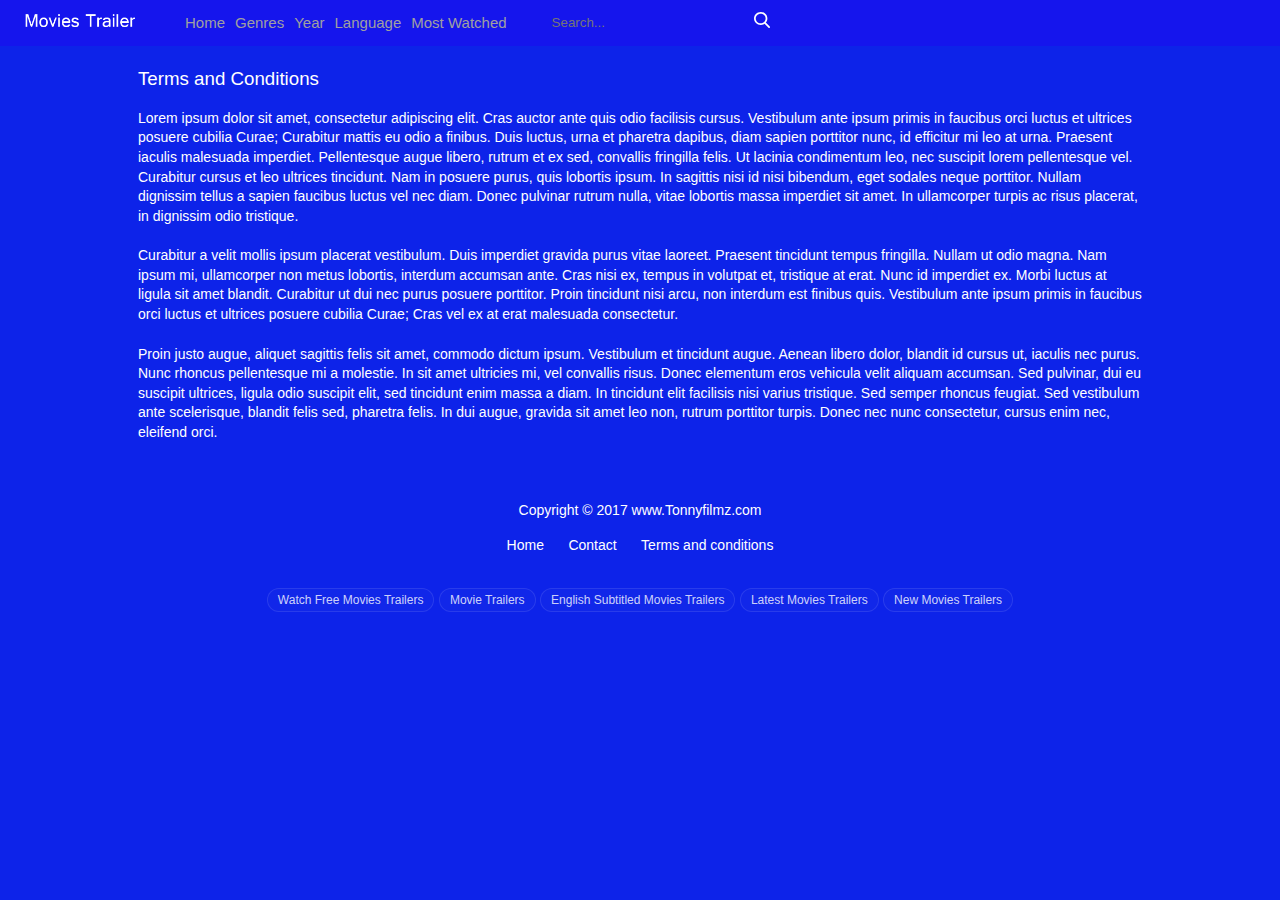
<file: terms.html>
<!DOCTYPE html>
<html lang="en">
<head>
	<meta charset="utf-8">
	<title>Terms and Condition</title>
	<meta name="viewport" content="width=device-width, initial-scale=1, minimum-scale=1, maximum-scale=1">

	<!-- Link Swiper's CSS -->
	<link rel="stylesheet" href="css/swiper.min.css">
	<link rel="stylesheet" href="css/styles.css">

	<script src="js/jquery-3.1.1.min.js"></script>
	<script src="js/script.js"></script>


	<!-- Demo styles -->
	<style>



	</style>
</head>
<body>
	<div class="wrapper">

		<header class="header">
			<figure class="logo"><a href="index.html"><img src="img/logo.png" alt="Logo"></figure></a>
			<nav class="menu">
				<ul>
					<li><a href="index.html">Home</a></li>
					<li><a>Genres</a>
						<ul>
							<li><a href="genre.html">Action</a></li>
							<li><a href="genre.html">Comedy</a></li>
							<li><a href="genre.html">Drama</a></li>
							<li><a href="genre.html">Romance</a></li>
						</ul>
					</li>
					<li><a>Year</a>
						<ul>
							<li><a href="year.html">2017</a></li>
							<li><a href="year.html">2016</a></li>
							<li><a href="year.html">2015</a></li>
							<li><a href="year.html">2014</a></li>
						</ul>
					</li>
					<li><a>Language</a>
						<ul>
							<li><a href="language.html">English</a></li>
							<li><a href="language.html">German</a></li>
						</ul>
					</li>
					<li><a href="mostwatched.html">Most Watched</a></li>
					<li class="mobsearch">
						<form class="mobform">
							<input type="text" name="s" class="mobsearchfield" placeholder="Search...">
							<input type="submit" value="" class="mobsearchsubmit">
						</form>
					</li>
				</ul>
			</nav>
			<form class="search">
				<input type="text" name="s" class="searchfield" placeholder="Search...">
				<input type="submit" value="" class="searchsubmit">
			</form>

			<div class="toggle"><img src="img/menu.svg"></div>
		</header>
		
		<main class="content">
			<section class="centered">
				<h3>Terms and Conditions</h3>
				<div class="textcontent">
					<p>
						Lorem ipsum dolor sit amet, consectetur adipiscing elit. Cras auctor ante quis odio facilisis cursus. Vestibulum ante ipsum primis in faucibus orci luctus et ultrices posuere cubilia Curae; Curabitur mattis eu odio a finibus. Duis luctus, urna et pharetra dapibus, diam sapien porttitor nunc, id efficitur mi leo at urna. Praesent iaculis malesuada imperdiet. Pellentesque augue libero, rutrum et ex sed, convallis fringilla felis. Ut lacinia condimentum leo, nec suscipit lorem pellentesque vel. Curabitur cursus et leo ultrices tincidunt. Nam in posuere purus, quis lobortis ipsum. In sagittis nisi id nisi bibendum, eget sodales neque porttitor. Nullam dignissim tellus a sapien faucibus luctus vel nec diam. Donec pulvinar rutrum nulla, vitae lobortis massa imperdiet sit amet. In ullamcorper turpis ac risus placerat, in dignissim odio tristique.
					</p>
					<p>
						Curabitur a velit mollis ipsum placerat vestibulum. Duis imperdiet gravida purus vitae laoreet. Praesent tincidunt tempus fringilla. Nullam ut odio magna. Nam ipsum mi, ullamcorper non metus lobortis, interdum accumsan ante. Cras nisi ex, tempus in volutpat et, tristique at erat. Nunc id imperdiet ex. Morbi luctus at ligula sit amet blandit. Curabitur ut dui nec purus posuere porttitor. Proin tincidunt nisi arcu, non interdum est finibus quis. Vestibulum ante ipsum primis in faucibus orci luctus et ultrices posuere cubilia Curae; Cras vel ex at erat malesuada consectetur.
					</p>
					<p>
						Proin justo augue, aliquet sagittis felis sit amet, commodo dictum ipsum. Vestibulum et tincidunt augue. Aenean libero dolor, blandit id cursus ut, iaculis nec purus. Nunc rhoncus pellentesque mi a molestie. In sit amet ultricies mi, vel convallis risus. Donec elementum eros vehicula velit aliquam accumsan. Sed pulvinar, dui eu suscipit ultrices, ligula odio suscipit elit, sed tincidunt enim massa a diam. In tincidunt elit facilisis nisi varius tristique. Sed semper rhoncus feugiat. Sed vestibulum ante scelerisque, blandit felis sed, pharetra felis. In dui augue, gravida sit amet leo non, rutrum porttitor turpis. Donec nec nunc consectetur, cursus enim nec, eleifend orci.
					</p>
				</div>
			</div>
		</section>

	</main>

	<footer class="footer">
		<div class="copyright"><p>Copyright &copy 2017 www.Tonnyfilmz.com</p></div>
		<div class="footermenu">
			<ul>
				<li><a href="index.html">Home</a></li>
				<li><a href="contact.html">Contact</a></li>
				<li><a href="terms.html">Terms and conditions</a></li>
			</ul>
		</div>
		<div class="tags">
			<ul>
				<li>Watch Free Movies Trailers</li>
				<li>Movie Trailers</li>
				<li>English Subtitled Movies Trailers</li>
				<li>Latest Movies Trailers</li>
				<li>New Movies Trailers</li>

			</ul>
		</div>

	</footer>

	

</div>
</body>
</html>
</file>
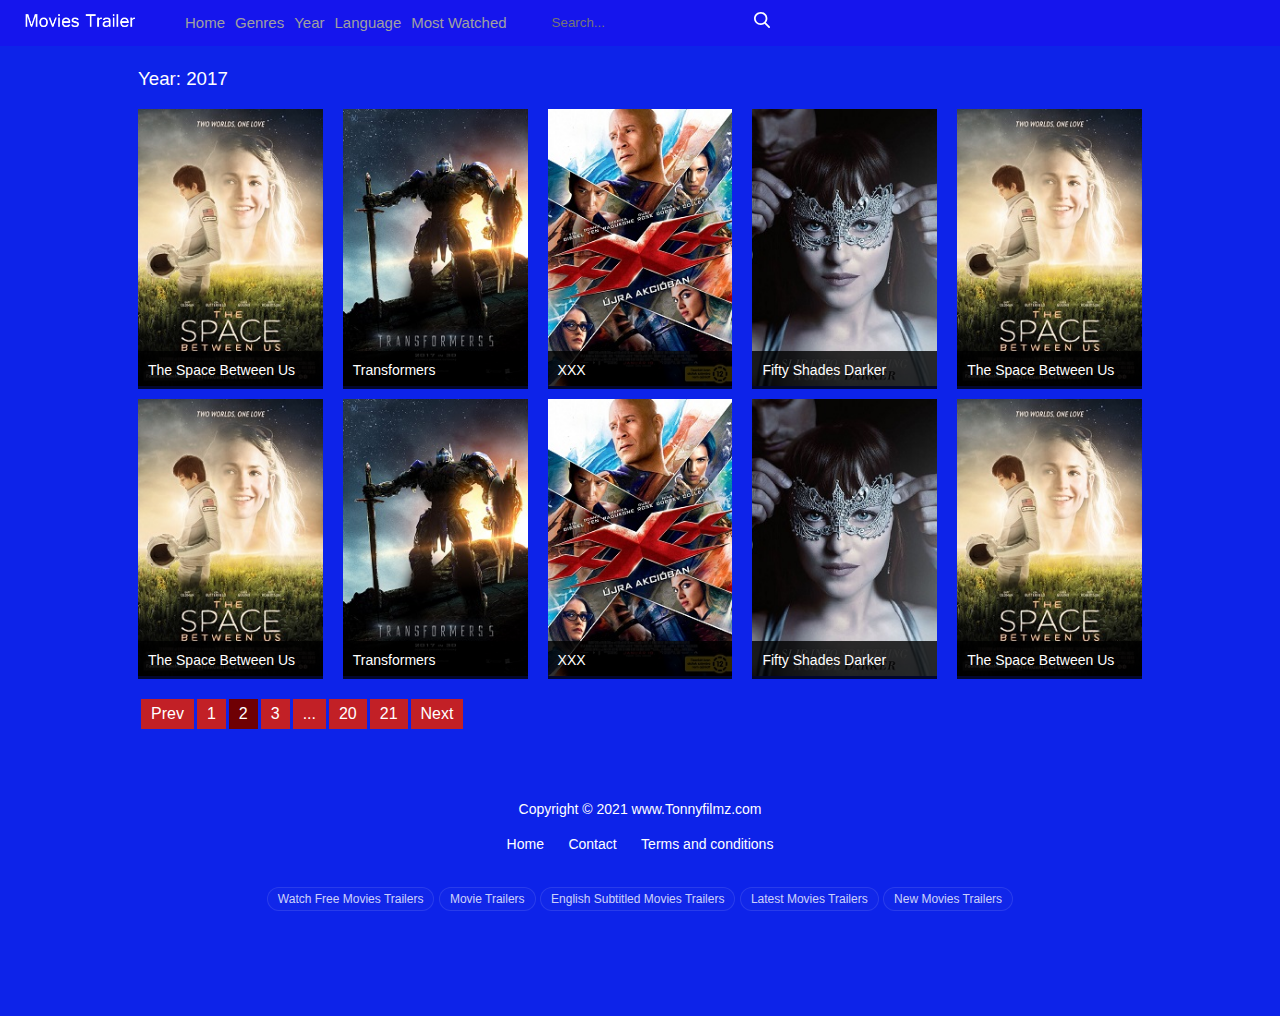
<file: year.html>
<!DOCTYPE html>
<html lang="en">
<head>
	<meta charset="utf-8">
	<title>2017</title>
	<meta name="viewport" content="width=device-width, initial-scale=1, minimum-scale=1, maximum-scale=1">

	<!-- Link Swiper's CSS -->
	<link rel="stylesheet" href="css/swiper.min.css">
	<link rel="stylesheet" href="css/styles.css">

	<script src="js/jquery-3.1.1.min.js"></script>
	<script src="js/script.js"></script>


	<!-- Demo styles -->
	<style>



	</style>
</head>
<body>
	<div class="wrapper">

		<header class="header">
			<figure class="logo"><a href="index.html"><img src="img/logo.png" alt="Logo"></figure></a>
			<nav class="menu">
				<ul>
					<li><a href="index.html">Home</a></li>
					<li><a>Genres</a>
						<ul>
							<li><a href="genre.html">Action</a></li>
							<li><a href="genre.html">Comedy</a></li>
							<li><a href="genre.html">Drama</a></li>
							<li><a href="genre.html">Romance</a></li>
						</ul>
					</li>
					<li><a>Year</a>
						<ul>
							<li><a href="year.html">2017</a></li>
							<li><a href="year.html">2016</a></li>
							<li><a href="year.html">2015</a></li>
							<li><a href="year.html">2014</a></li>
						</ul>
					</li>
					<li><a>Language</a>
						<ul>
							<li><a href="language.html">English</a></li>
							<li><a href="language.html">German</a></li>
						</ul>
					</li>
					<li><a href="mostwatched.html">Most Watched</a></li>
					<li class="mobsearch">
						<form class="mobform">
							<input type="text" name="s" class="mobsearchfield" placeholder="Search...">
							<input type="submit" value="" class="mobsearchsubmit">
						</form>
					</li>
				</ul>
			</nav>
			<form class="search">
				<input type="text" name="s" class="searchfield" placeholder="Search...">
				<input type="submit" value="" class="searchsubmit">
			</form>

			<div class="toggle"><img src="img/menu.svg"></div>
		</header>
		
		<main class="content">
			<section class="centered">
				<h3>Year: 2017</h3>
				<div class="movies">
					<div class="mov">
						<a href="single.html">
							<img src="images/9.jpg">
							<h2 class="movietitle">The Space Between Us</h2>
						</a>
					</div>
					<div class="mov">
						<a href="single.html">
							<img src="images/7.jpg">
							<h2 class="movietitle">Transformers</h2>
						</a>
					</div>
					<div class="mov">
						<a href="single.html">
							<img src="images/8.jpg">
							<h2 class="movietitle">XXX</h2>
						</a>
					</div>
					<div class="mov">
						<a href="single.html">
							<img src="images/6.jpg">
							<h2 class="movietitle">Fifty Shades Darker</h2>
						</a>
					</div>
					<div class="mov">
						<a href="single.html">
							<img src="images/9.jpg">
							<h2 class="movietitle">The Space Between Us</h2>
						</a>
					</div>
					<div class="mov">
						<a href="single.html">
							<img src="images/9.jpg">
							<h2 class="movietitle">The Space Between Us</h2>
						</a>
					</div>
					<div class="mov">
						<a href="single.html">
							<img src="images/7.jpg">
							<h2 class="movietitle">Transformers</h2>
						</a>
					</div>
					<div class="mov">
						<a href="single.html">
							<img src="images/8.jpg">
							<h2 class="movietitle">XXX</h2>
						</a>
					</div>
					<div class="mov">
						<a href="single.html">
							<img src="images/6.jpg">
							<h2 class="movietitle">Fifty Shades Darker</h2>
						</a>
					</div>
					<div class="mov">
						<a href="single.html">
							<img src="images/9.jpg">
							<h2 class="movietitle">The Space Between Us</h2>
						</a>
					</div>
				</div>
				<nav class="pagination">
					<ul>
						<li><a href="#">Prev</a></li>
						<li><a href="#">1</a></li>
						<li><a href="#" class="menuactive">2</a></li>
						<li><a href="#">3</a></li>
						<li><a href="#">...</a></li>
						<li><a href="#">20</a></li>
						<li><a href="#">21</a></li>
						<li><a href="#">Next</a></li>
					</ul>
				</nav>
			</section>

		</main>

		<footer class="footer">
			<div class="copyright"><p>Copyright &copy 2021 www.Tonnyfilmz.com</p></div>
			<div class="footermenu">
				<ul>
					<li><a href="index.html">Home</a></li>
					<li><a href="contact.html">Contact</a></li>
					<li><a href="terms.html">Terms and conditions</a></li>
				</ul>
			</div>
			<div class="tags">
				<ul>
					<li>Watch Free Movies Trailers</li>
					<li>Movie Trailers</li>
					<li>English Subtitled Movies Trailers</li>
					<li>Latest Movies Trailers</li>
					<li>New Movies Trailers</li>

				</ul>
			</div>

		</footer>

		
	</div>
</body>
</html>
</file>
<file: css/acer.css>
h1{
    position: relative;
    top: opx;
    bottom: 20px;
    text-align: center;
    color: red;
    
}

.par{
    position: relative;
    bottom: 50px;
    top: 100px;
    left: 420px;

    width: 500px;
    height: 300px;
    
   
    

}
p{
    color: white;
    font-size: 1pc;
    font-family: 'Franklin Gothic Medium', 'Arial Narrow', Arial, sans-serif;
}
</file>
<file: css/styles.css>
/* Reset */
html, body, div, span, applet, object, iframe,
h1, h2, h3, h4, h5, h6, p, blockquote, pre,
a, abbr, acronym, address, big, cite, code,
del, dfn, em, font, img, ins, kbd, q, s, samp,
small, strike, strong, sub, sup, tt, var,
b, u, i, center,
dl, dt, dd, ol, ul, li,
fieldset, form, label, legend,
table, caption, tbody, tfoot, thead, tr, th, td {background: transparent;border: 0;margin: 0;padding: 0;vertical-align: baseline;}
body {line-height: 1;}
h1, h2, h3, h4, h5, h6 {clear: both;font-weight: normal;}
ol, ul {list-style: none;}
blockquote {quotes: none;}
blockquote:before, blockquote:after {content: '';content: none;}
del {text-decoration: line-through;}
table {border-collapse: collapse;border-spacing: 0;}
a img {border: none;}
body{font-family: arial,sans-serif; background-color: #0d23e9; position: relative;height: 100%;}

.wrapper{float: left; width: 100%; position: relative;}
.content{float: left; width: 100%;}
.header{position: absolute; top:0; right: 0; left:0;background-color: rgba(30, 7, 241, 0.5); z-index: 999;}
.logo{float: left; margin: 0 20px; padding: 0;}
.logo img{float: left; max-width: 120px; width: 100%; padding: 10px 0;}
.menu{float: left;}
.menu > ul{float: left; margin: 0 20px;}
.menu > ul > li{list-style:none; float: left; position: relative; cursor: pointer;}
.menu > ul > li > a{float:left;text-decoration: none; color: #a0a0a0; font-size: 15px; padding: 15px 5px;}
.menu > ul > li:hover > a{color:#fff;}
.menu > ul > li:hover ul{display: block;}

.menu > ul > li > ul{display:none;position: absolute;top: 45px;background-color: #000;width: 200px;}
.menu > ul > li > ul > li{float: left; width: 100%;border-bottom: 1px solid #2d2d2d;}
.menu > ul > li > ul > li:last-child{border: none;}
.menu > ul > li > ul > li > a{float: left;padding: 5px 10px;text-decoration: none;color: #959595; width: calc(100% - 20px); font-size: 14px;}
.menu > ul > li > ul > li:hover a{color:#fff;}
.toggle{float: right; display: none; cursor: pointer;}
.toggle img{max-width: 20px;padding: 14px;}


.search{float: left;margin: 0 20px;}
.searchfield{float: left; width: 200px;margin: 10px 0; border-bottom: 1px solid transparent; border-right:none;border-left:none; border-top:none; padding:5px 0px; background: transparent;outline: none;}
.searchfield:focus{border-bottom: 1px solid #a0a0a0;}
.searchsubmit{cursor:pointer;float: left;background: transparent;border: none;background-size: 16px;background-image: url(../img/search.svg);width: 20px;height: 20px;margin: 10px 0;background-repeat: no-repeat;background-position: center;outline: none;}
.mobsearch{display: none;}


/* swiper */

.homeslider > .swiper-container > .swiper-wrapper > .swiper-slide > .caption{color: #ffffff;z-index: 999;position: absolute; top: 0; bottom: 0;left: 0;right:0; background-color: rgba(0,0,0,0.5); z-index: 99;}
.homeslider > .swiper-container > .swiper-wrapper > .swiper-slide > .caption > .captioninside{top: 100px; left: 50px; position: absolute; text-align: left; max-width: 40%;}
.homeslider > .swiper-container > .swiper-wrapper > .swiper-slide > .caption > .captioninside h3{font-size: 22px; color:#fff; padding: 10px 0; display: block;}
.homeslider > .swiper-container > .swiper-wrapper > .swiper-slide > .caption > .captioninside p{left; font-size: 16px; color:#fff; display: block;}
.playbutton{padding: 10px 20px; color:#fff; background-color: #C10E0E; display: inline-block; margin: 10px 0; text-decoration: none; border-radius: 3px;}
.homeslider > .swiper-container > .swiper-pagination > .swiper-pagination-bullet{width: 15px; height: 15px;}
.homeslider > .swiper-container > .swiper-pagination > .swiper-pagination-bullet-active{background:#fff;}

.homeslider{float: left; width: 100%;}
.homeslider > .swiper-container {width: 100%;height:100%; max-height:500px;margin: 0px auto;position: relative;}
.homeslider > .swiper-container > .swiper-wrapper > .swiper-slide {text-align: center;font-size: 18px;background: #fff;display: -webkit-box;display: -ms-flexbox;display: -webkit-flex;display: flex;-webkit-box-pack: center;-ms-flex-pack: center;-webkit-justify-content: center;justify-content: center;-webkit-box-align: center;-ms-flex-align: center;-webkit-align-items: center;align-items: center;}
.homeslider > .swiper-container > .swiper-wrapper > .swiper-slide > img{max-width: 100%; width: 100%;}

.recentlider > .swiper-container {width: 100%;height: 500px;margin: 0px auto;position: relative;}

.nextdirection{ position: absolute; right: 0; top:0; width: 40px; bottom: 0; background-color: rgba(0,0,0,0.8); z-index: 999; color:#fff; cursor: pointer;}
.nextdirection img{position: absolute;top:calc(50% - 12px); right: 8px;}

.leftdirection{ position: absolute; left: 0; top:0; width: 40px; bottom: 0; background-color: rgba(0,0,0,0.8); z-index: 999; color:#fff; cursor: pointer;}
.leftdirection img{position: absolute;top:calc(50% - 12px); left: 7px;}
.swiper-button-disabled{opacity: 0.3;}
.recentlider > .swiper-container > .swiper-slide {text-align: center;font-size: 18px;background: #fff;display: -webkit-box;display: -ms-flexbox;display: -webkit-flex;display: flex;-webkit-box-pack: center;-ms-flex-pack: center;-webkit-justify-content: center;justify-content: center;-webkit-box-align: center;-ms-flex-align: center;-webkit-align-items: center;align-items: center;}
.swiper-slide > a > img{max-width: 100%;}
.panel{float: left; width: 100%; margin: 20px 0;}
.panel h2{font-size: 22px; color:#fff; padding: 10px 20px;}

.footer{float: left; width: 100%; margin: 30px 0 0 0; text-align: center;}
.copyright{float: left;width: 100%; text-align: center; color:#fff; font-size: 14px; padding: 20px 0;}
.footermenu{float: left; width: 100%; text-align: center;}
.footermenu ul{float: left; width: 100%; text-align: center;}
.footermenu ul li{display: inline; list-style: none; padding: 0 10px;}
.footermenu ul li a{text-decoration: none; color:#fff;font-size: 14px;}

.tags{float: left; width: 100%; text-align: center; padding: 30px 0 100px 0;}
.tags ul{float: left; width: 100%; text-align: center;}
.tags ul li{display: inline; list-style: none; font-size: 12px; padding: 0 10px; background-color: rgba(255, 255, 255, 0.02); color:rgba(255,255,255, 0.8); border-radius: 20px; border: 1px solid rgba(255,255,255, 0.1); padding: 5px 10px;display: inline-block; margin: 5px 0;}

.hometitle{position: absolute;bottom: 3px;line-height: 1.3;background-color: rgba(0,0,0,0.8);left: 0;right: 0;padding: 7px;font-size: 14px;color: #fff;}

.single{max-width: 1200px; width: 100%; margin: 50px auto;padding: 10px; width: calc(100% - 20px);}

.trailer{float: left;width: calc(100% - 20px); margin:20px 0;background-color: #202020;padding: 10px; box-shadow: 0px 1px 2px rgba(0,0,0, 0.3);}
.trailer h3{float:left;padding: 0 10px; margin-bottom: 10px; color:#fff;padding: 0 10px; width: calc(100% - 20px);}
.trailer_frame {float: none;clear: both;width: 100%;position: relative;padding-bottom: 35%;padding-top: 25px;height: 0;}
.trailer_frame iframe {position: absolute;top: 0;left: 0;width: 100%;height: 100%;}

.movie{float: left;width: calc(100% - 20px);background-color: #202020;padding: 10px; box-shadow: 0px 1px 2px rgba(0,0,0, 0.3);}
.movie img{float: left;}
.movie ul{float: left; margin: 0 20px;width: calc(100% - 590px);}
.movie ul li{float: left; display: block; clear:both;color:#fff; padding: 0 0 10px 0;line-height: 1.4}
.movie ul li:first-child{font-weight: bold; font-size: 22px;}
.movie ul li a{color:#c22026; text-decoration: none;}

.links{float: left;width: calc(100% - 20px); margin:20px 0;background-color: #202020;padding: 10px; box-shadow: 0px 1px 2px rgba(0,0,0, 0.3);}
.links h3{float:left;padding: 0 10px; margin-bottom: 10px; color:#fff;    padding: 0 10px;}
.dlinks,.wlinks{float: left; width: calc(100% - 20px); margin: 10px;}
.dlinks li, .wlinks li{ display: inline; float: left; margin: 0px 10px 5px 0px;}
.dlinks li a, .wlinks li a{float: left; padding: 7px 10px; background-color: #c22026; font-size:14px; border-radius:2px;text-decoration:none; color:#fff;box-shadow: 0px 1px 2px rgba(0,0,0, 0.5);}

.comments{float: left;width: calc(100% - 20px); margin:0 0 20px 0;background-color: #202020;padding: 10px; box-shadow: 0px 1px 2px rgba(0,0,0, 0.3);}
.comments h3{float:left;padding: 0 10px; margin-bottom: 10px; color:#fff;    padding: 0 10px;}

.related{float: left;width: calc(100% - 20px); margin:0 0 20px 0;background-color: #202020;padding: 10px; box-shadow: 0px 1px 2px rgba(0,0,0, 0.3);}
.related h3{float:left;padding: 0 10px; margin-bottom: 10px; color:#fff; width: calc(100% - 20px)}
.relatemovie{float: left;width: calc(16.6% - 15px); margin: 0 5px 10px 10px; position: relative;}
.relatemovie img{max-width: 100%; width: 100%;}
.relatedname{position: absolute;bottom: 3px; left: 0;right: 0; background-color:rgba(0,0,0,0.8); padding: 5px 10px;line-height: 1.4;font-size: 14px; }
.relatemovie a{color:#fff; text-decoration: none;}

.centered{max-width: 1024px; width: 100%; margin:70px auto;}
.centered h3{float:left;padding: 0 10px; margin-bottom: 10px; color:#fff; width: calc(100% - 20px)}
.movies{float: left; width: 100%;}
.mov{float: left; width: calc(20% - 20px); padding:10px 10px 0 10px; position: relative; }
.mov img{max-width: 100%;}
.mov:hover img{opacity: 0.7;}
.movietitle{position: absolute; line-height: 1.3; bottom: 0; right: 10px;left:10px; padding: 10px; background-color: rgba(0,0,0,0.8); color:#fff; font-size: 14px; }

.pagination{float: left; width: 100%; margin: 20px 0;}
.pagination ul{float: left; width: calc(100% - 20px); margin: 0 10px;}
.pagination ul li{display: inline; list-style: none; float: left; margin-left: 3px; margin-bottom: 3px;}
.pagination ul li a{text-decoration: none; float: left; padding: 7px 10px; background-color: #c22026; color:#fff;}
.menuactive{background-color: #6f0004 !important}
.pagination ul li:hover a{background-color: #6f0004;}

.textcontent{float: left; width: calc(100% - 20px); padding: 0 10px;}
.textcontent p{padding: 10px 0; color:#fff; font-size: 14px; line-height: 1.4;}


.contact{float: left; width: calc(100% - 20px); padding: 0 10px;}
#myForm{float: left; width: 100%;}
#myForm input[type='text']{float: left; width: calc(100% - 20px); padding: 10px; margin-bottom: 20px; border:none; outline: none;background-color: #cecece;}
#myForm textarea{float: left; width: calc(100% - 20px); padding:10px; border:none; margin-bottom: 10px; height: 150px; outline: none;background-color: #cecece;}
#myForm label{float:left; width: 100%; color: #fff; margin-bottom:5px;margin-top:10px;}
#myForm input[type='submit']{float: left; width: 100%; padding: 10px 10px; margin-bottom: 20px; margin-top: 20px; color:#fff; border:none; background-color: #c22026; outline:none; cursor: pointer;}
.success{float:left; width: 100%; margin:20px 0; text-align: center; background-color: #8BC34A; color:#fff; padding: 10px 0;}
.error{float:left; width: 100%; margin:20px 0; text-align: center; background-color: #F44336; color:#fff; padding: 10px 0;}

@media all and (max-width: 1024px){
	.toggle{display: block;}
	.search{display: none;}
	.menu{position: absolute; top:44px; left: 0; right: 0;display: none;}
	.menu > ul{width: 100%; margin: 0; background-color: #000;}
	.menu > ul > li{float: left; width: 100%;border-bottom: 1px solid #252525;}
	.menu > ul > li:last-child{border:none;}
	.menu > ul > li > a{padding:10px;}
	.menu > ul > li > ul{position: relative;top: 0;width: 100%;background-color: #1f1f1f;float: left;}
	.menu > ul > li > ul > li > a{padding: 10px;}
	.mobsearch{display: block;}
	.mobform{float: left; width: 100%; position: relative;}
	.mobsearchfield{float: left;border: 1px solid #555;border-radius: 5px; width: calc(100% - 40px);margin: 10px; padding:5px 10px; background: transparent;outline: none;}
	.mobsearchfield:focus{border-bottom: 1px solid #555;}
	.mobsearchsubmit{cursor:pointer; position:absolute; right: 14px;top: 3px;background: transparent;border: none;background-size: 16px;background-image: url(../img/search.svg);width: 20px;height: 20px;margin: 10px 0;background-repeat: no-repeat;background-position: center;outline: none;}
	.nextdirection{width: 20px;}
	.nextdirection img{right: 4px;max-width: 15px;}
	.leftdirection{width: 20px;}
	.leftdirection img{left: 4px;max-width: 15px;}
	.movie ul{width: calc(100% - 290px);}
}

@media all and (max-width: 786px){
	.mov{ width: calc(25% - 20px);}
	.homeslider > .swiper-container > .swiper-wrapper > .swiper-slide > .caption > .captioninside{top: 50px; left: 10px; max-width: 50%;}
	.relatemovie{float: left;width: calc(33.3% - 15px); margin: 0 5px 10px 10px; position: relative;}
}

@media all and (max-width: 540px){
	.mov{ width: calc(33.3% - 10px);padding:10px 5px 0 5px;}
	.movietitle{right: 5px;left:5px;}
	.movie img{float: none; max-width: 100px; width: 100%;}
	.movie{text-align:center;}
	.movie ul{float: none; width: 100%; text-align: center; margin:10px 0;}
	.movie ul li{float: none;}
}
</file>
